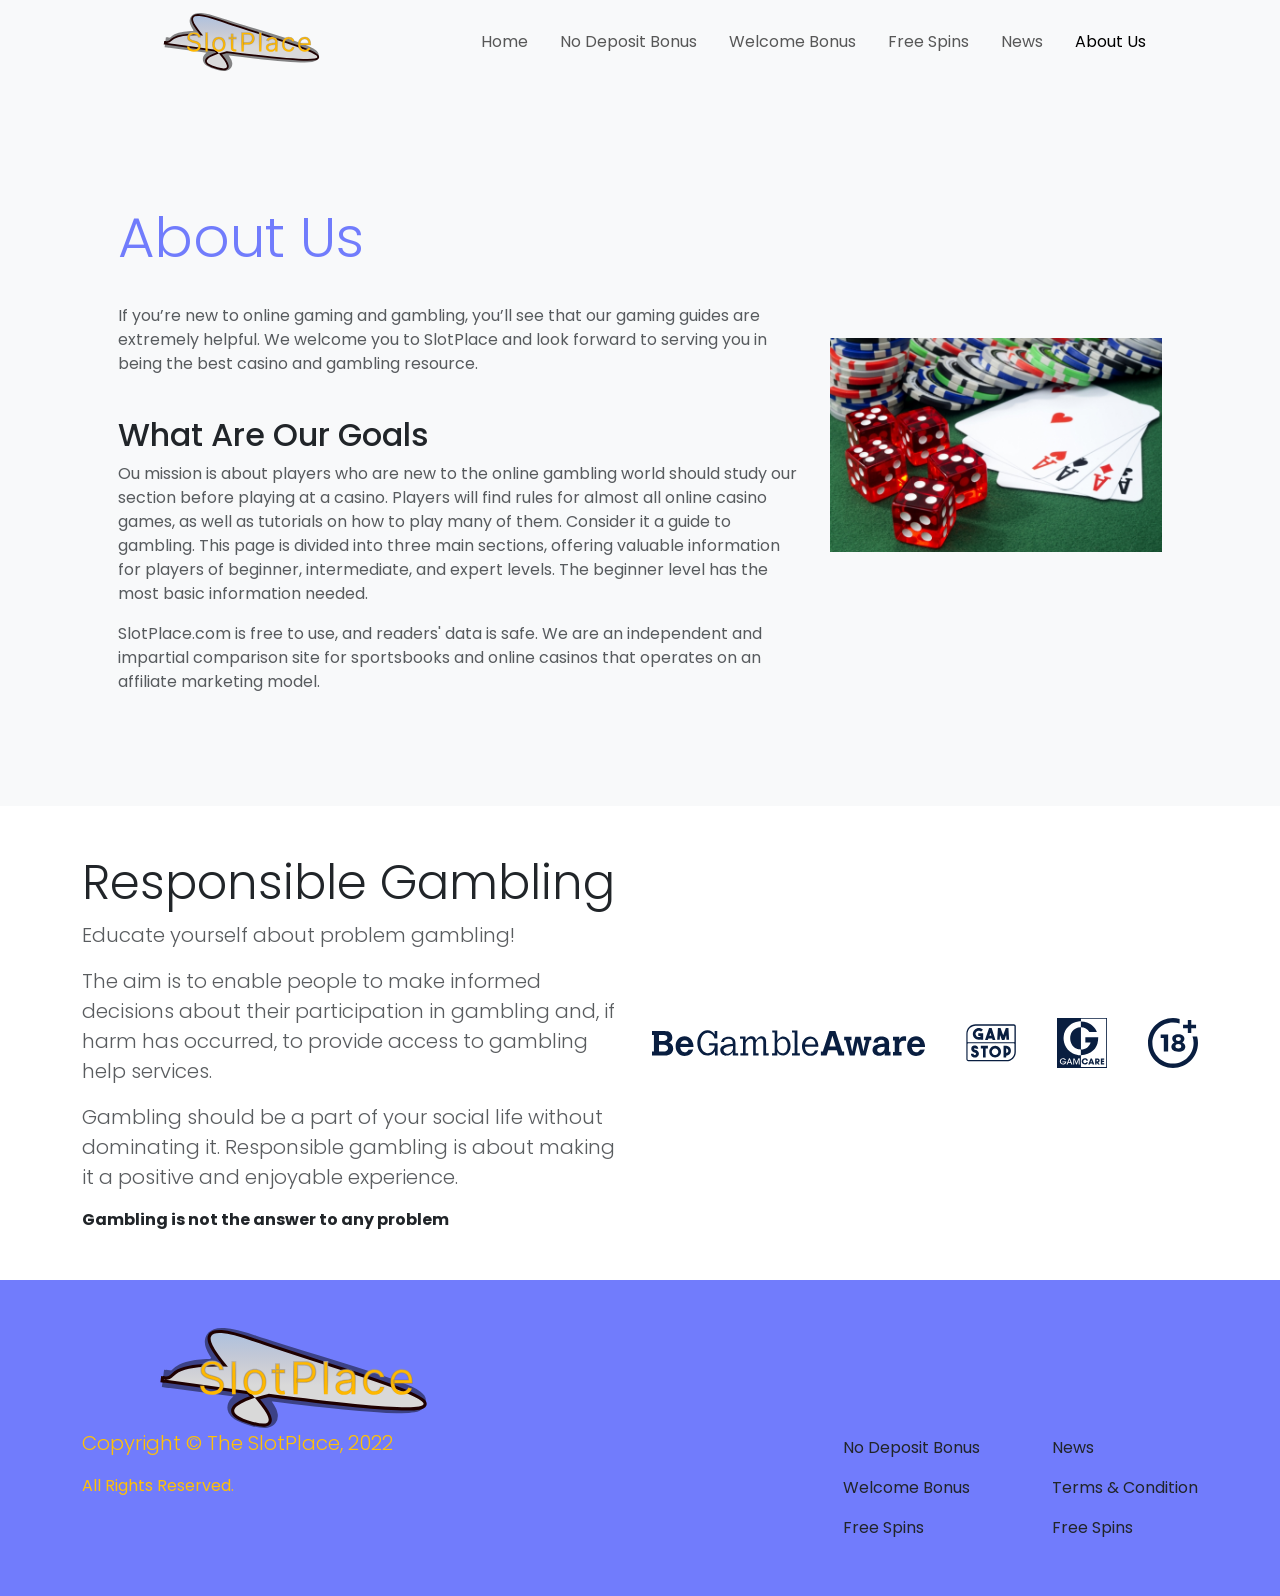
<file: aboutus.html>
<!DOCTYPE html>
<html lang="en">
<head>
   
   <meta charset="UTF-8">
   <meta http-equiv="X-UA-Compatible" content="IE=edge">
   <meta name="viewport" content="width=device-width, initial-scale=1.0">
   <link href="https://cdn.jsdelivr.net/npm/bootstrap@5.2.1/dist/css/bootstrap.min.css" rel="stylesheet" integrity="sha384-iYQeCzEYFbKjA/T2uDLTpkwGzCiq6soy8tYaI1GyVh/UjpbCx/TYkiZhlZB6+fzT" crossorigin="anonymous">
   <link rel="preconnect" href="https://fonts.googleapis.com">
<link rel="preconnect" href="https://fonts.gstatic.com" crossorigin>
<link href="https://fonts.googleapis.com/css2?family=Familjen+Grotesk:wght@400;600;700&family=Poppins:wght@300;400;500&display=swap" rel="stylesheet">
   <link rel="stylesheet" href="./styles.css">
   <link rel="stylesheet" href="https://cdn.jsdelivr.net/npm/bootstrap-icons@1.9.1/font/bootstrap-icons.css">
   <title>Most Popular Casino - The SlotPlace</title>
</head>
<body>
   
   <nav class="navbar navbar-expand-lg bg-light ">
      <div class="container  px-5">
        <a class="navbar-brand" href="index.html">
         <img src="./2222.svg" class="img-fluid w-75"  alt="Logo and Brand">
        </a>
        <button class="navbar-toggler" type="button" data-bs-toggle="collapse" data-bs-target="#navbarNav" aria-controls="navbarNav" aria-expanded="false" aria-label="Toggle navigation">
          <span class="navbar-toggler-icon "></span>
        </button>
        <div class="collapse  navbar-collapse" id="navbarNav">
         <ul class="navbar-nav ms-auto text-nowrap">
            <li class="nav-item px-2">
              <a class="nav-link " aria-current="page" href="index.html">Home</a>
            </li>
            <li class="nav-item px-2">
              <a class="nav-link" href="nodeposit.html">No Deposit Bonus</a>
            </li>
            <li class="nav-item px-2">
              <a class="nav-link" href="welcomebonus.html">Welcome Bonus</a>
            </li>
            <li class="nav-item px-2">
              <a class="nav-link " href="freespins.html">Free Spins</a>
            </li>
            <li class="nav-item px-2">
               <a class="nav-link" href="news.html">News</a>
             </li>
             <li class="nav-item px-2">
               <a class="nav-link active" href="aboutus.html">About Us</a>
             </li>
          </ul>
        </div>
      </div>
    </nav>



    <!-- Hero Section with cards -->

            <!--   Background Image ADD !  -->

    <section class="p-5 bg-light" >
      <div class="container p-5">
         <div class="row text-md-start text-center align-items-center">
            <div class="col-md-8">
               <h2 class="display-4 py-4 custom-text-color">About Us</h2>
               <p class=" text-muted lh-4">If you’re new to online gaming and gambling, you’ll see that our gaming guides are extremely helpful. We welcome you to SlotPlace and look forward to serving you in being the best casino and gambling resource. <br> <br>

                 <h2>What Are Our Goals</h2>
                  
                  <p class="text-muted">Ou mission is about players who are new to the online gambling world should study our section before playing at a casino. Players will find rules for almost all online casino games, as well as tutorials on how to play many of them. Consider it a guide to gambling. This page is divided into three main sections, offering valuable information for players of beginner, intermediate, and expert levels. The beginner level has the most basic information needed. </p>

                  <p class="text-muted">SlotPlace.com is free to use, and readers' data is safe. We are an independent and impartial comparison site for sportsbooks and online casinos that operates on an affiliate marketing model.</p>
            </div>
            <div class="col-md-4 ">
               <img src="./assets/aboutus.jpeg" class="img-fluid" alt="">
            </div>
         </div>
      </section>
   


 
<!-- Responsible Gaming -->

<section class="p-5">
   <div class="container">
      <div class="row align-items-center g-4">
         <div class="col-lg-6">
            <p class="h3 display-5">Responsible Gambling</p>
            <p class="lead text-muted">
               Educate yourself about problem gambling!
            </p>
            <p class="lead text-muted">
               The aim is to enable people to make informed decisions about their participation in gambling and, if harm has occurred, to provide access to gambling help services.
            </p>
            <p class="lead text-muted">
               Gambling should be a part of your social life without dominating it. Responsible gambling is about making it a positive and enjoyable experience.
            </p>
               <span class="fw-bold">Gambling is not the answer to any problem</span>
         </div>

         <div class="col-lg-6 ">
            <div class="d-flex justify-content-between">
               <img class="img-fluid custom-icons w-50" src="./assets/icon-01.svg" alt="">
               <img class="img-fluid custom-icons" src="./assets/gamstop-02.svg" alt="">
               <img class="img-fluid custom-icons" src="./assets/gamcare-03.svg" alt="">
               <img class="img-fluid custom-icons" src="./assets/18-04.svg" alt="">
               
            </div>
         </div>
      </div>
   </div>
</section>


<!-- Footer -->

<footer class="p-5 custom-color">
   <div class="container">
      <div class="row justify-content-between">
         <div class="col-12">
            <a href="#">
               <img src="./2222.svg" alt="">
            </a>
         </div>
         <div class="col">
            <p class="text-warning lead">Copyright © The SlotPlace, 2022 </p>
            <p class="text-warning">All Rights Reserved.</p>
            
         </div>
         
               <div class="col-auto">
                  <ul class="navbar-nav">
                     <li>
                        <a class="nav-link" href="nodeposit.html">No Deposit Bonus</a>
                     </li>
                     <li>
                        <a class="nav-link" href="welcomebonus.html">Welcome Bonus</a>
                     </li>
                     <li>
                        <a class="nav-link" href="freespins.html">Free Spins</a>
                     </li>
                  </ul>
               </div>
               <div class="col-auto ms-5">
                  <ul class="navbar-nav">
                     <li>
                        <a class="nav-link" href="news.html">News</a>
                     </li>
                     <li>
                        <a class="nav-link" href="welcomebonus.html">Terms & Condition</a>
                     </li>
                     <li class="nav-item">
                        <a class="nav-link" href="freespins.html">Free Spins</a>
                     </li>
                  </ul>
               </div>
            
               <div>
                  <button onclick="topFunction()" id="myBtn" title="Go to top">
                  <i class="bi bi-arrow-up "></i>
                  </button>
               </div>
      
      </div>
   </div>
</footer>


   
   
   <script src="https://cdn.jsdelivr.net/npm/bootstrap@5.2.1/dist/js/bootstrap.bundle.min.js" integrity="sha384-u1OknCvxWvY5kfmNBILK2hRnQC3Pr17a+RTT6rIHI7NnikvbZlHgTPOOmMi466C8" crossorigin="anonymous"></script>
   <script src="./main.js"></script>
</body>
</html>
</file>
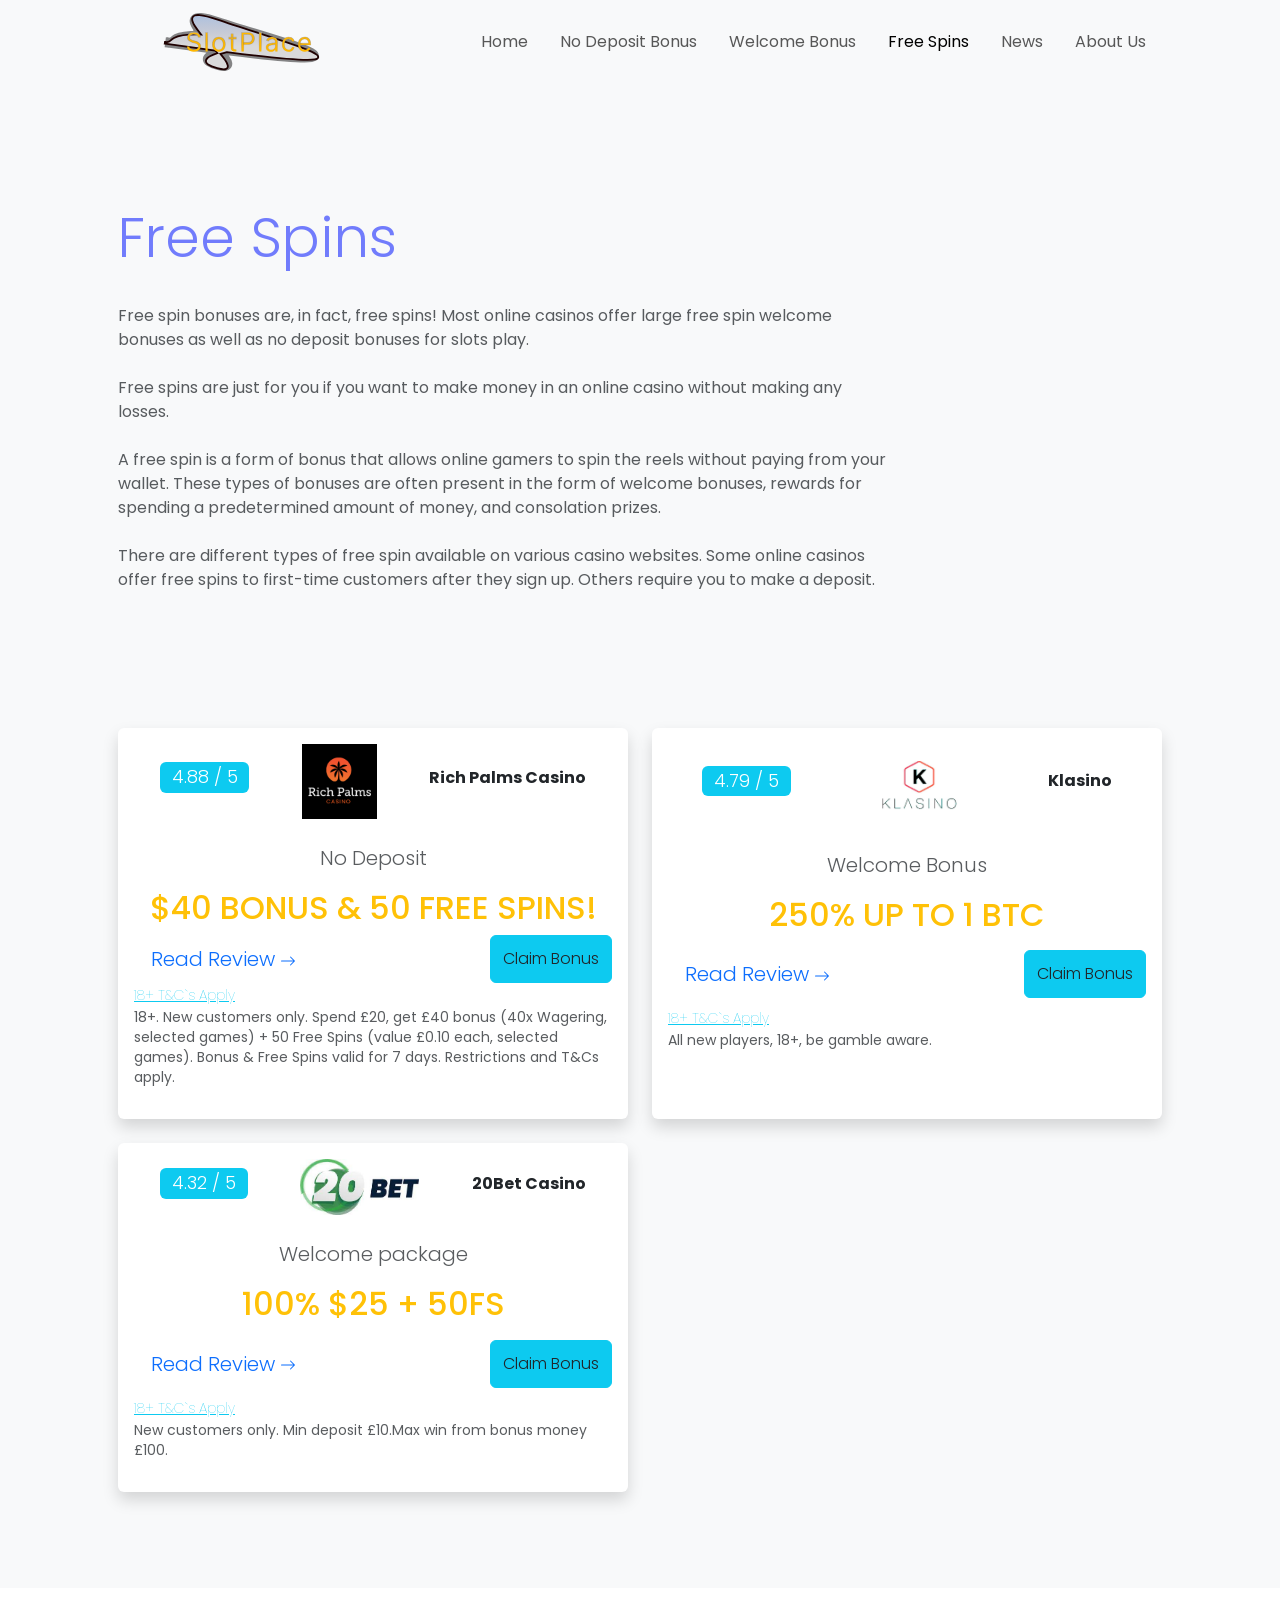
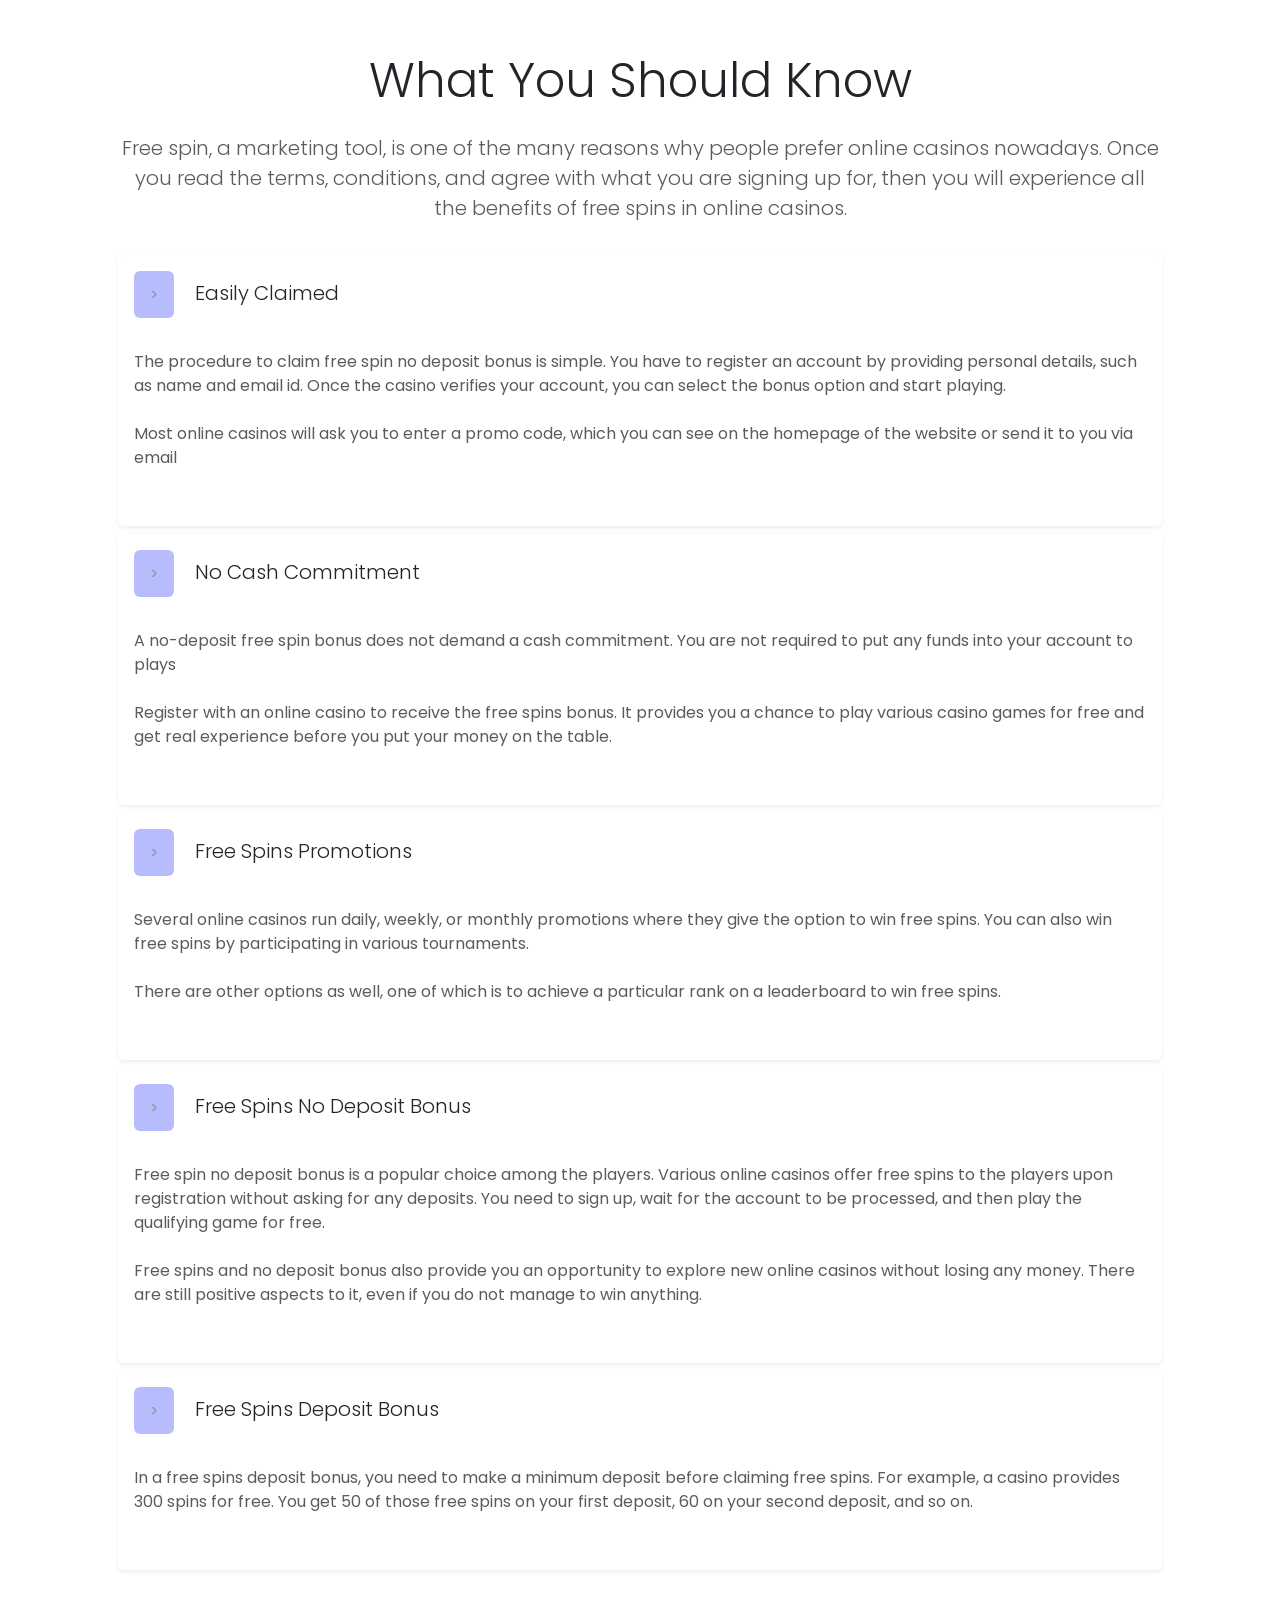
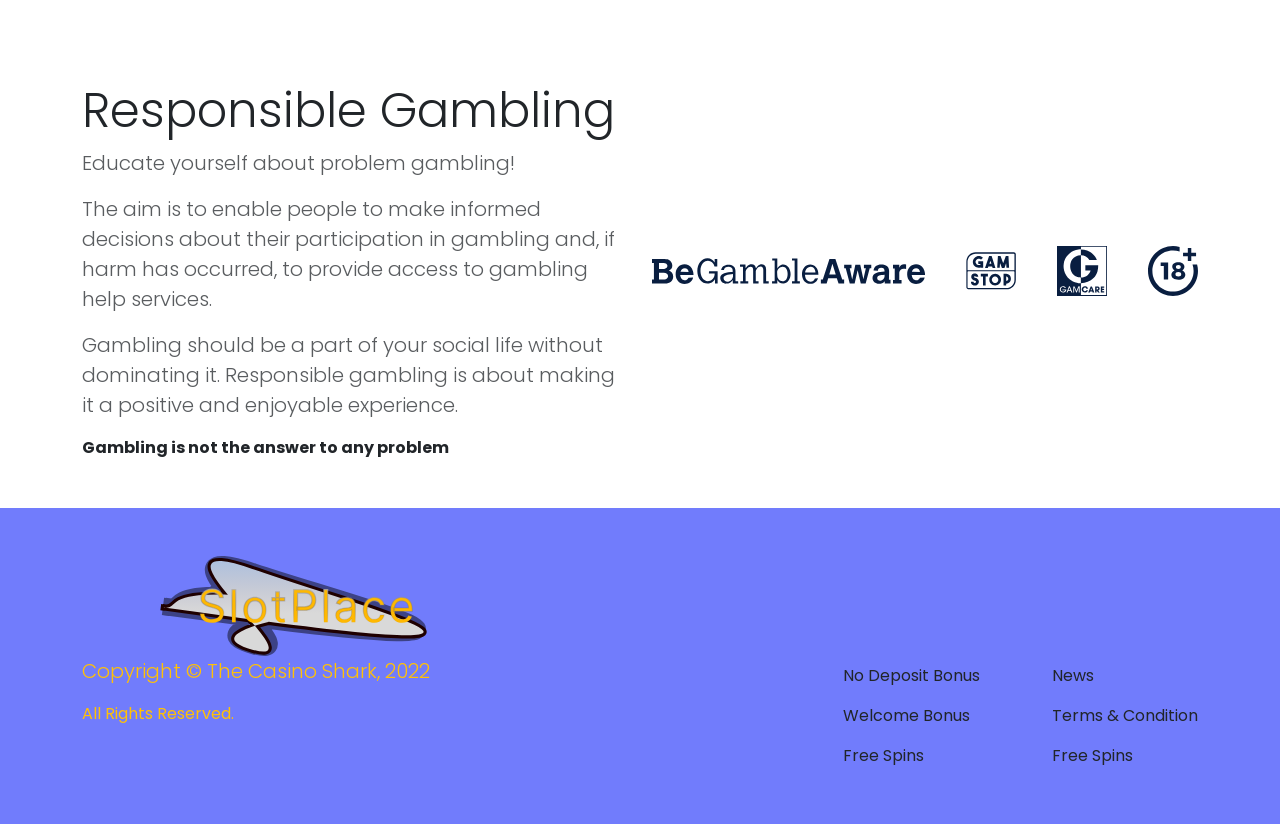
<file: freespins.html>
<!DOCTYPE html>
<html lang="en">
<head>
   
   <meta charset="UTF-8">
   <meta http-equiv="X-UA-Compatible" content="IE=edge">
   <meta name="viewport" content="width=device-width, initial-scale=1.0">
   <link href="https://cdn.jsdelivr.net/npm/bootstrap@5.2.1/dist/css/bootstrap.min.css" rel="stylesheet" integrity="sha384-iYQeCzEYFbKjA/T2uDLTpkwGzCiq6soy8tYaI1GyVh/UjpbCx/TYkiZhlZB6+fzT" crossorigin="anonymous">
   <link rel="preconnect" href="https://fonts.googleapis.com">
<link rel="preconnect" href="https://fonts.gstatic.com" crossorigin>
<link href="https://fonts.googleapis.com/css2?family=Familjen+Grotesk:wght@400;600;700&family=Poppins:wght@300;400;500&display=swap" rel="stylesheet">
   <link rel="stylesheet" href="./styles.css">
   <link rel="stylesheet" href="https://cdn.jsdelivr.net/npm/bootstrap-icons@1.9.1/font/bootstrap-icons.css">
   
   <title>Most Popular Casino - The SlotPlace</title>
</head>
<body>
   
   <nav class="navbar navbar-expand-lg  bg-light ">
      <div class="container  px-5">
        <a class="navbar-brand" href="index.html">
         <img src="./2222.svg" class="img-fluid w-75"  alt="Logo and Brand">
        </a>
        <button class="navbar-toggler" type="button" data-bs-toggle="collapse" data-bs-target="#navbarNav" aria-controls="navbarNav" aria-expanded="false" aria-label="Toggle navigation">
          <span class="navbar-toggler-icon "></span>
        </button>
        <div class="collapse  navbar-collapse" id="navbarNav">
         <ul class="navbar-nav ms-auto text-nowrap">
            <li class="nav-item px-2">
              <a class="nav-link " aria-current="page" href="index.html">Home</a>
            </li>
            <li class="nav-item px-2">
              <a class="nav-link" href="nodeposit.html">No Deposit Bonus</a>
            </li>
            <li class="nav-item px-2">
              <a class="nav-link" href="welcomebonus.html">Welcome Bonus</a>
            </li>
            <li class="nav-item px-2">
              <a class="nav-link active" href="freespins.html">Free Spins</a>
            </li>
            <li class="nav-item px-2">
               <a class="nav-link" href="news.html">News</a>
             </li>
             <li class="nav-item px-2">
               <a class="nav-link " href="aboutus.html" >About Us</a>
             </li>
          </ul>
        </div>
      </div>
    </nav>



    <!-- Hero Section with cards -->

            <!--   Background Image ADD !  -->

    <section class="p-5 bg-light" >
      <div class="container p-5">
         <div class="row text-md-start text-center align-items-center">
            <div class="col-md-10 col-lg-9 ">
               <h2 class="display-4 py-4 custom-text-color">Free Spins</h2>
               <p class=" text-muted lh-4">Free spin bonuses are, in fact, free spins! Most online casinos offer large free spin welcome bonuses as well as no deposit bonuses for slots play. <br> <br>

                  Free spins are just for you if you want to make money in an online casino without making any losses. <br><br>
                  
                  A free spin is a form of bonus that allows online gamers to spin the reels without paying from your wallet. These types of bonuses are often present in the form of welcome bonuses, rewards for spending a predetermined amount of money, and consolation prizes.
               <br>
            <br>There are different types of free spin available on various casino websites. Some online casinos offer free spins to first-time customers after they sign up. Others require you to make a deposit.
            <p></p>
         </p>
            </div>
         </div>
<!-- card -->
         <div class="row g-4 mt-5 pt-5">
            <div class="col-md-6 ">
               <div class="card h-100 border-0 shadow">
                  <div class="card-body text-center ">
                     <div class="d-flex align-items-center justify-content-around">
                        <h4><span class="badge bg-info fw-light">4.88 / 5 </span></h4>

                        <img src="./assets/casino-05.png" class="custom-casino-square" alt="Gala casino">

                        <h6 class="fw-bold">Rich Palms Casino</h6>

                     </div>

                     <p class="lead text-muted mt-4">No Deposit</p>
                     <h2 class="text-warning ">$40 BONUS & 50 FREE SPINS!</h2>

                    <div class="d-flex justify-content-between">
                     <a class="btn btn-lg text-primary fw-light">Read Review <svg xmlns="http://www.w3.org/2000/svg" width="16" height="16" fill="currentColor" class="bi bi-arrow-right" viewBox="0 0 16 16">
                        <path fill-rule="evenodd" d="M1 8a.5.5 0 0 1 .5-.5h11.793l-3.147-3.146a.5.5 0 0 1 .708-.708l4 4a.5.5 0 0 1 0 .708l-4 4a.5.5 0 0 1-.708-.708L13.293 8.5H1.5A.5.5 0 0 1 1 8z"/>
                      </svg>
                        </a
                        >

                        <button type="button" class="btn btn-info order-0  fw-light"> <a class="text-decoration-none text-dark" href="https://www.draugiem.lv/" target="_blank">Claim Bonus</a>  </button>
                    </div>

                    <div class="text-start">
                        <a class="text-info fw-lighter " href="#"> <small>18+ T&C`s Apply</small> </a>
                        <p class="lh-sm"><small class="  text-muted">18+. New customers only. Spend £20, get £40 bonus (40x Wagering, selected games) + 50 Free Spins (value £0.10 each, selected games). Bonus & Free Spins valid for 7 days. Restrictions and T&Cs apply.  </small></p>
                    </div>
                  </div>
               </div>
            </div>

            
            <div class="col-md-6">
               <div class="card h-100 border-0 shadow">
                  <div class="card-body text-center">
                     <div class="d-flex align-items-center justify-content-around py-2">
                        <h4><span class="badge bg-info fw-light">4.79 / 5 </span></h4>

                        <img src="./assets/klasino_png.png" class="custom-casino-square w-25" alt="Klasino">

                        <h6 class="fw-bold text-dark">Klasino</h6>

                     </div>

                     <p class="lead text-muted mt-4">Welcome Bonus</p>
                     <h2 class="text-warning">250% UP TO 1 BTC</h2>

                    <div class="d-flex justify-content-between py-2">
                     <a class="btn btn-lg text-primary fw-light">Read Review <svg xmlns="http://www.w3.org/2000/svg" width="16" height="16" fill="currentColor" class="bi bi-arrow-right" viewBox="0 0 16 16">
                        <path fill-rule="evenodd" d="M1 8a.5.5 0 0 1 .5-.5h11.793l-3.147-3.146a.5.5 0 0 1 .708-.708l4 4a.5.5 0 0 1 0 .708l-4 4a.5.5 0 0 1-.708-.708L13.293 8.5H1.5A.5.5 0 0 1 1 8z"/>
                      </svg>
                        </a
                        >

                        <button type="button" class="btn btn-info order-0  fw-light"> <a class="text-decoration-none text-dark" href="https://www.klasino.com/index.php?page=promotions&promo=midweek-bonus" target="_blank">Claim Bonus</a>  </button>
                    </div>

                    <div class="text-start">
                        <a class="text-info fw-lighter" href="#"> <small>18+ T&C`s Apply</small> </a>
                        <p class="lh-sm"><small class="  text-muted">All new players, 18+, be gamble aware.  </small></p>
                    </div>
                  </div>
               </div>
            </div>
            <div class="col-md-6">
               <div class="card h-100 border-0 shadow">
                  <div class="card-body text-center">
                     <div class="d-flex align-items-center justify-content-around">
                        <h4><span class="badge bg-info fw-light">4.32 / 5 </span></h4>

                        <img src="./assets/20bet_png.jpeg" class="custom-casino-square w-25" alt="20 Bet Casino">

                        <h6 class="fw-bold text-dark">20Bet Casino</h6>

                     </div>

                     <p class="lead text-muted mt-4">Welcome package</p>
                     <h2 class="text-warning ">100% $25 + 50FS</h2>

                    <div class="d-flex justify-content-between py-2">
                     <a class="btn btn-lg text-primary fw-light">Read Review <svg xmlns="http://www.w3.org/2000/svg" width="16" height="16" fill="currentColor" class="bi bi-arrow-right" viewBox="0 0 16 16">
                        <path fill-rule="evenodd" d="M1 8a.5.5 0 0 1 .5-.5h11.793l-3.147-3.146a.5.5 0 0 1 .708-.708l4 4a.5.5 0 0 1 0 .708l-4 4a.5.5 0 0 1-.708-.708L13.293 8.5H1.5A.5.5 0 0 1 1 8z"/>
                      </svg>
                        </a
                        >

                        <button type="button" class="btn btn-info order-0  fw-light"> <a class="text-decoration-none text-dark" href="https://promo.20bet.partners/redirect.aspx?pid=80733&bid=1971&lpid=281" target="_blank">Claim Bonus</a>  </button>

                    </div>

                    <div class="text-start">
                        <a class="text-info fw-lighter" href="#"> <small>18+ T&C`s Apply</small> </a>
                        <p class="lh-sm"><small class="  text-muted">New customers only. Min deposit £10.Max win from bonus money £100.</small></p>
                    </div>
                  </div>
               </div>
            </div>
            
         </div>
      </div>
    </section>


    <!-- What You Should know -->

    <section class="p-5 ">
      <div class="container px-5">
         <div class="row text-center ">
            <div class="col-12 ">
               <p class="h3 display-5 py-3 ">What You Should Know</p>
               <p class="lead text-muted">Free spin, a marketing tool, is one of the many reasons why people prefer online casinos nowadays. Once you read the terms, conditions, and agree with what you are signing up for, then you will experience all the benefits of free spins in online casinos.</p>
            </div>
         </div>
   
         <div class="row py-3 justify-content-center g-2">
            <div class="col-12">
               <div class="card border-0 shadow-sm">
               
                  <div class="card-body">
                    <h5 class="card-title fw-light"><span class="fw-bolder text-dark badge custom-color p-3 me-3 opacity-50 "> ></span> Easily Claimed</h5>
                    <p class="text-muted py-4">The procedure to claim free spin no deposit bonus is simple. You have to register an account by providing personal details, such as name and email id. Once the casino verifies your account, you can select the bonus option and start playing.
                     <br> <br>
                     Most online casinos will ask you to enter a promo code, which you can see on the homepage of the website or send it to you via email
                    </p>
                   
                  </div>
                </div>
            </div>

            <div class="col-12">
               <div class="card border-0 shadow-sm">
               
                  <div class="card-body">
                    <h5 class="card-title fw-light"><span class="fw-bolder text-dark badge custom-color p-3 me-3 opacity-50 "> ></span> No Cash Commitment</h5>
                    <p class="text-muted py-4">A no-deposit free spin bonus does not demand a cash commitment.  You are not required to put any funds into your account to plays
                     <br> <br>
                     Register with an online casino to receive the free spins bonus. It provides you a chance to play various casino games for free and get real experience before you put your money on the table.
                    </p>
                   
                  </div>
                </div>
            </div>

            <div class="col-12">
               <div class="card border-0 shadow-sm">
               
                  <div class="card-body">
                    <h5 class="card-title fw-light"><span class="fw-bolder text-dark badge custom-color p-3 me-3 opacity-50 "> ></span> 
                     Free Spins Promotions</h5>
                    <p class="text-muted py-4">Several online casinos run daily, weekly, or monthly promotions where they give the option to win free spins. You can also win free spins by participating in various tournaments. <br> <br> There are other options as well, one of which is to achieve a particular rank on a leaderboard to win free spins.
                   </p>
                   
                  </div>
                </div>
            </div>

            <div class="col-12">
               <div class="card border-0 shadow-sm">
               
                  <div class="card-body">
                    <h5 class="card-title fw-light"><span class="fw-bolder text-dark badge custom-color p-3 me-3 opacity-50 "> ></span> Free Spins No Deposit Bonus</h5>
                    <p class="text-muted py-4">Free spin no deposit bonus is a popular choice among the players. Various online casinos offer free spins to the players upon registration without asking for any deposits. You need to sign up, wait for the account to be processed, and then play the qualifying game for free. <br> <br>

                     Free spins and no deposit bonus also provide you an opportunity to explore new online casinos without losing any money. There are still positive aspects to it, even if you do not manage to win anything.</p>
                   
                  </div>
                </div>
            </div>

            <div class="col-12">
               <div class="card border-0 shadow-sm">
               
                  <div class="card-body">
                    <h5 class="card-title fw-light"><span class="fw-bolder text-dark badge custom-color p-3 me-3 opacity-50 "> ></span> Free Spins Deposit Bonus</h5>
                    <p class="text-muted py-4">In a free spins deposit bonus, you need to make a minimum deposit before claiming free spins. For example, a casino provides 300 spins for free. You get 50 of those free spins on your first deposit, 60 on your second deposit, and so on.

                  </p>
                   
                  </div>
                </div>
            </div>
   
            
            
         </div>
      </div>
   </section>

<!-- Responsible Gaming -->
   <section class="p-5">
      <div class="container">
         <div class="row align-items-center g-4">
            <div class="col-lg-6">
               <p class="h3 display-5">Responsible Gambling</p>
               <p class="lead text-muted">
                  Educate yourself about problem gambling!
               </p>
               <p class="lead text-muted">
                  The aim is to enable people to make informed decisions about their participation in gambling and, if harm has occurred, to provide access to gambling help services.
               </p>
               <p class="lead text-muted">
                  Gambling should be a part of your social life without dominating it. Responsible gambling is about making it a positive and enjoyable experience.
               </p>
                  <span class="fw-bold">Gambling is not the answer to any problem</span>
            </div>
   
            <div class="col-lg-6 ">
               <div class="d-flex justify-content-between">
                  <img class="img-fluid custom-icons w-50" src="./assets/icon-01.svg" alt="">
                  <img class="img-fluid custom-icons" src="./assets/gamstop-02.svg" alt="">
                  <img class="img-fluid custom-icons" src="./assets/gamcare-03.svg" alt="">
                  <img class="img-fluid custom-icons" src="./assets/18-04.svg" alt="">
                  
               </div>
            </div>
         </div>
      </div>
   </section>
 



<!-- Footer -->

<footer class="p-5 custom-color">
   <div class="container">
      <div class="row justify-content-between">
         <div class="col-12">
            <a href="#">
               <img src="./2222.svg" alt="">
            </a>
         </div>
         <div class="col">
            <p class="text-warning lead">Copyright © The Casino Shark, 2022 </p>
            <p class="text-warning">All Rights Reserved.</p>
            
         </div>
         
               <div class="col-auto">
                  <ul class="navbar-nav">
                     <li>
                        <a class="nav-link" href="nodeposit.html">No Deposit Bonus</a>
                     </li>
                     <li>
                        <a class="nav-link" href="welcomebonus.html">Welcome Bonus</a>
                     </li>
                     <li>
                        <a class="nav-link" href="freespins.html">Free Spins</a>
                     </li>
                  </ul>
               </div>
               <div class="col-auto ms-5">
                  <ul class="navbar-nav">
                     <li>
                        <a class="nav-link" href="news.html">News</a>
                     </li>
                     <li>
                        <a class="nav-link" href="welcomebonus.html">Terms & Condition</a>
                     </li>
                     <li class="nav-item">
                        <a class="nav-link" href="freespins.html">Free Spins</a>
                     </li>
                  </ul>
               </div>
            
               <div>
                  <button onclick="topFunction()" id="myBtn" title="Go to top">
                  <i class="bi bi-arrow-up "></i>
                  </button>
               </div>
      
      
   </div>
</footer>

   
   
   <script src="https://cdn.jsdelivr.net/npm/bootstrap@5.2.1/dist/js/bootstrap.bundle.min.js" integrity="sha384-u1OknCvxWvY5kfmNBILK2hRnQC3Pr17a+RTT6rIHI7NnikvbZlHgTPOOmMi466C8" crossorigin="anonymous"></script>
   <script src="./main.js"></script>
</body>
</html>
</file>
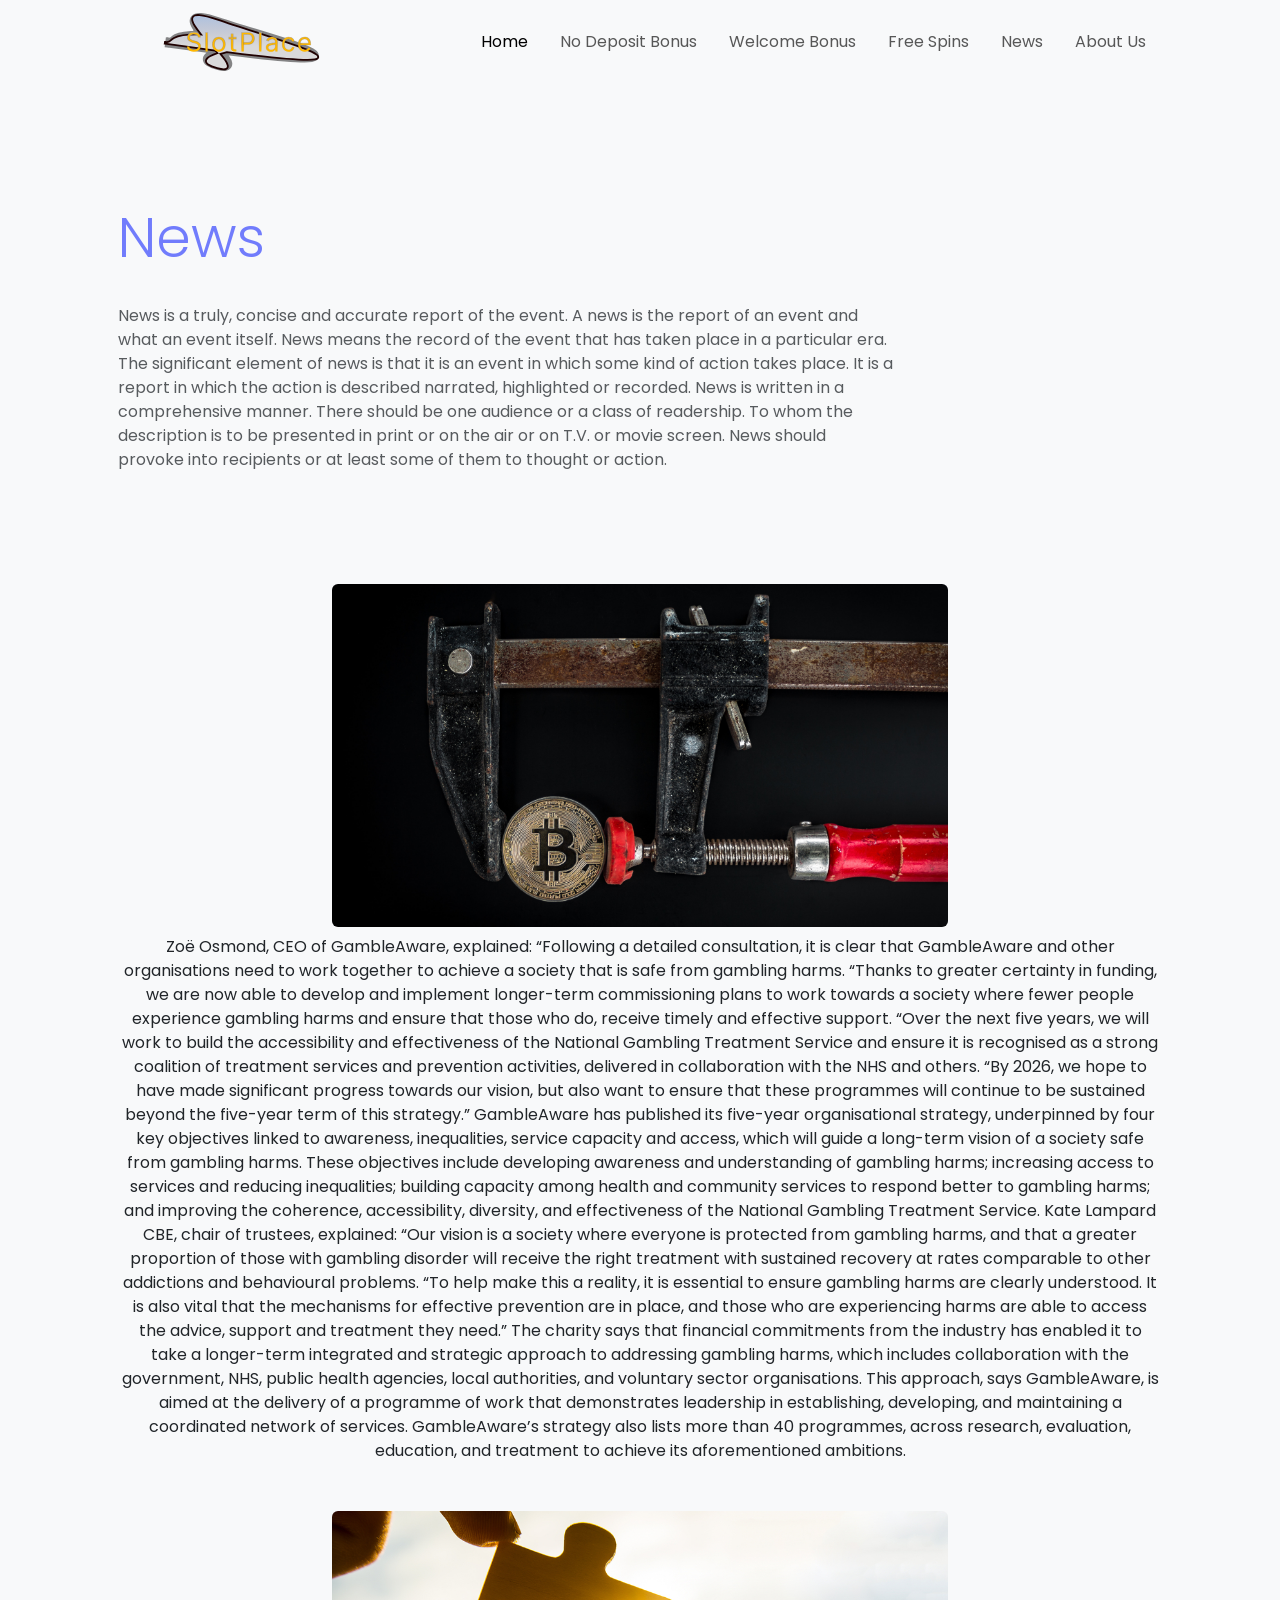
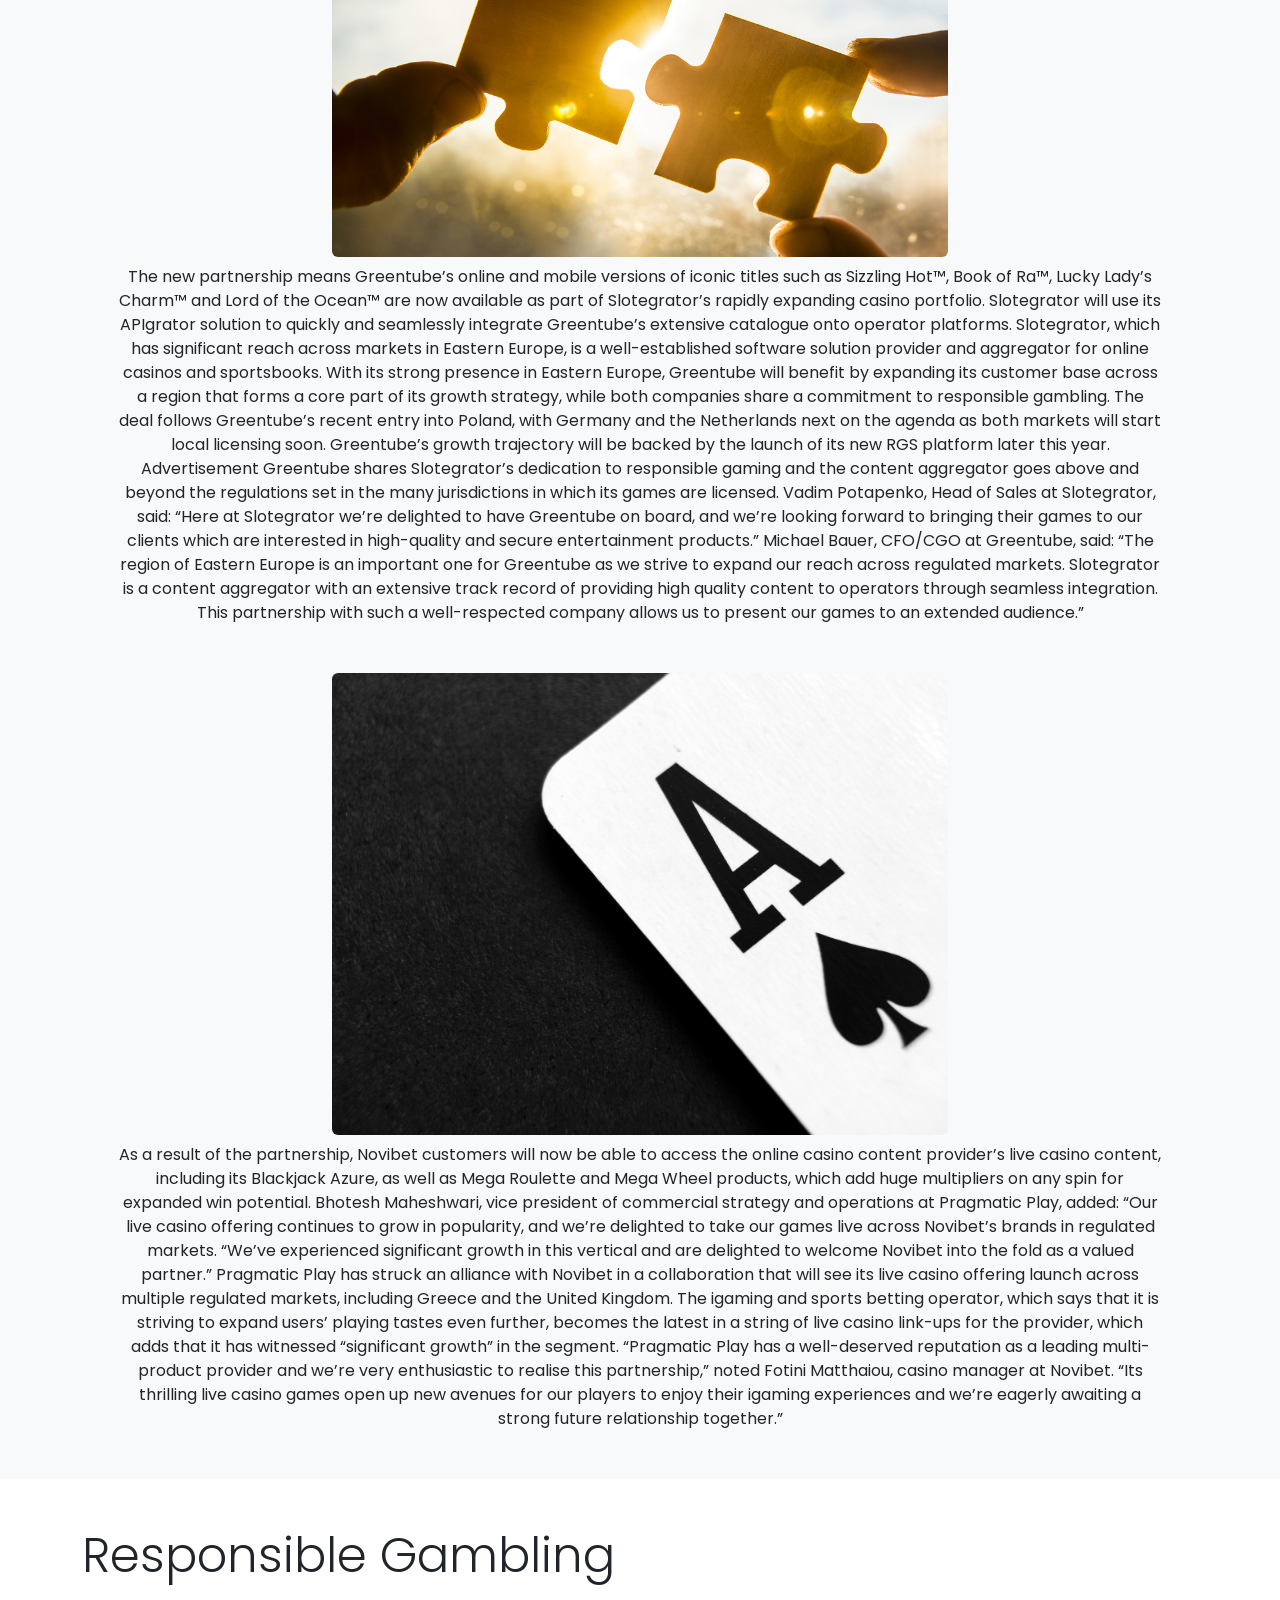
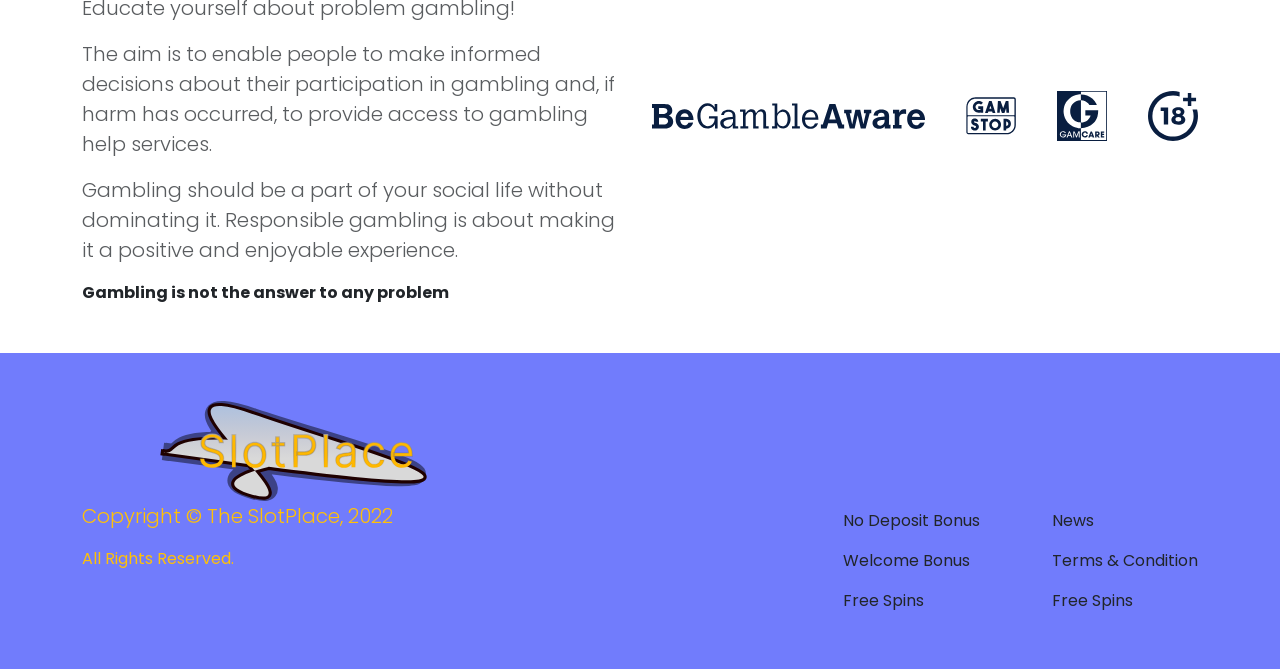
<file: news.html>
<!DOCTYPE html>
<html lang="en">
<head>
   
   <meta charset="UTF-8">
   <meta http-equiv="X-UA-Compatible" content="IE=edge">
   <meta name="viewport" content="width=device-width, initial-scale=1.0">
   <link href="https://cdn.jsdelivr.net/npm/bootstrap@5.2.1/dist/css/bootstrap.min.css" rel="stylesheet" integrity="sha384-iYQeCzEYFbKjA/T2uDLTpkwGzCiq6soy8tYaI1GyVh/UjpbCx/TYkiZhlZB6+fzT" crossorigin="anonymous">
   <link rel="preconnect" href="https://fonts.googleapis.com">
<link rel="preconnect" href="https://fonts.gstatic.com" crossorigin>
<link href="https://fonts.googleapis.com/css2?family=Familjen+Grotesk:wght@400;600;700&family=Poppins:wght@300;400;500&display=swap" rel="stylesheet">
   <link rel="stylesheet" href="./styles.css">
   <link rel="stylesheet" href="https://cdn.jsdelivr.net/npm/bootstrap-icons@1.9.1/font/bootstrap-icons.css">
   
   <title>Most Popular Casino - The SlotPlace</title>
</head>
<body>
   
   <nav class="navbar navbar-expand-lg bg-light ">
      <div class="container  px-5">
        <a class="navbar-brand" href="index.html">
         <img src="./2222.svg" class="img-fluid w-75"  alt="Logo and Brand">
        </a>
        <button class="navbar-toggler" type="button" data-bs-toggle="collapse" data-bs-target="#navbarNav" aria-controls="navbarNav" aria-expanded="false" aria-label="Toggle navigation">
          <span class="navbar-toggler-icon "></span>
        </button>
        <div class="collapse  navbar-collapse" id="navbarNav">
         <ul class="navbar-nav ms-auto text-nowrap">
            <li class="nav-item px-2">
              <a class="nav-link active" aria-current="page" href="index.html">Home</a>
            </li>
            <li class="nav-item px-2">
              <a class="nav-link" href="nodeposit.html">No Deposit Bonus</a>
            </li>
            <li class="nav-item px-2">
              <a class="nav-link" href="welcomebonus.html">Welcome Bonus</a>
            </li>
            <li class="nav-item px-2">
              <a class="nav-link " href="freespins.html">Free Spins</a>
            </li>
            <li class="nav-item px-2">
               <a class="nav-link" href="news.html">News</a>
             </li>
             <li class="nav-item px-2">
               <a class="nav-link " href="aboutus.html">About Us</a>
             </li>
          </ul>
        </div>
      </div>
    </nav>



    <!-- Hero Section with cards -->

            <!--   Background Image ADD !  -->

    <section class="p-5 bg-light" >
      <div class="container p-5">
         <div class="row text-md-start text-center align-items-center">
            <div class="col-md-10 col-lg-9 ">
               <h2 class="display-4 py-4 custom-text-color">News</h2>
               <p class=" text-muted lh-4">News is a truly, concise and accurate report of the event. A news is the report of an event and what an event itself. News means the record of the event that has taken place in a particular era. The significant element of news is that it is an event in which some kind of action takes place. It is a report in which the action is described narrated, highlighted or recorded. News is written in a comprehensive manner. There should be one audience or a class of readership. To whom the description is to be presented in print or on the air or on T.V. or movie screen. News should provoke into recipients or at least some of them to thought or action.
         </p>
            </div>
         </div>
         </section>


         <!-- gallery -->


         <div class=" bg-light text-center pb-5">
            <div class="container-fluid ">
               <div class="row justify-content-center">
                  <div class="col-6">
                     <img src="./assets/pexels-worldspectrum-1099339.jpg" class="img-fluid rounded mb-2" alt="bitcoin Image">
                  </div>
               </div>
               <div class="row justify-content-center">
                  <div class="col-lg-10 ">Zoë Osmond, CEO of GambleAware, explained: “Following a detailed consultation, it is clear that GambleAware and other organisations need to work together to achieve a society that is safe from gambling harms. 

                     “Thanks to greater certainty in funding, we are now able to develop and implement longer-term commissioning plans to work towards a society where fewer people experience gambling harms and ensure that those who do, receive timely and effective support.  
                     
                     “Over the next five years, we will work to build the accessibility and effectiveness of the National Gambling Treatment Service and ensure it is recognised as a strong coalition of treatment services and prevention activities, delivered in collaboration with the NHS and others. 
                     
                     “By 2026, we hope to have made significant progress towards our vision, but also want to ensure that these programmes will continue to be sustained beyond the five-year term of this strategy.”
                     
                     GambleAware has published its five-year organisational strategy, underpinned by four key objectives linked to awareness, inequalities, service capacity and access, which will guide a long-term vision of a society safe from gambling harms.
                     
                     These objectives include developing awareness and understanding of gambling harms; increasing access to services and reducing inequalities; building capacity among health and community services to respond better to gambling harms; and improving the coherence, accessibility, diversity, and effectiveness of the National Gambling Treatment Service.  
                     
                     Kate Lampard CBE, chair of trustees, explained: “Our vision is a society where everyone is protected from gambling harms, and that a greater proportion of those with gambling disorder will receive the right treatment with sustained recovery at rates comparable to other addictions and behavioural problems. 
                     
                     “To help make this a reality, it is essential to ensure gambling harms are clearly understood. It is also vital that the mechanisms for effective prevention are in place, and those who are experiencing harms are able to access the advice, support and treatment they need.”
                     
                     The charity says that financial commitments from the industry has enabled it to take a longer-term integrated and strategic approach to addressing gambling harms, which includes collaboration with the government, NHS, public health agencies, local authorities, and voluntary sector organisations.
                     
                     This approach, says GambleAware, is aimed at the delivery of a programme of work that demonstrates leadership in establishing, developing, and maintaining a coordinated network of services.
                     
                     GambleAware’s strategy also lists more than 40 programmes, across research, evaluation, education, and treatment to achieve its aforementioned ambitions.</div>
                  
                </div>   
            </div>
         </div>

         <!-- News second te -->

         <div class=" bg-light text-center pb-5">
            <div class="container-fluid ">
               <div class="row justify-content-center">
                  <div class="col-6">
                     <img src="/assets/news-gallery-02.jpeg" class="img-fluid rounded mb-2" alt="bitcoin Image">
                  </div>
               </div>
               <div class="row justify-content-center">
                  <div class="col-lg-10 ">The new partnership means Greentube’s online and mobile versions of iconic titles such as Sizzling Hot™, Book of Ra™, Lucky Lady’s Charm™ and Lord of the Ocean™ are now available as part of Slotegrator’s rapidly expanding casino portfolio. Slotegrator will use its APIgrator solution to quickly and seamlessly integrate Greentube’s extensive catalogue onto operator platforms.

                     Slotegrator, which has significant reach across markets in Eastern Europe, is a well-established software solution provider and aggregator for online casinos and sportsbooks. With its strong presence in Eastern Europe, Greentube will benefit by expanding its customer base across a region that forms a core part of its growth strategy, while both companies share a commitment to responsible gambling.
                     
                     The deal follows Greentube’s recent entry into Poland, with Germany and the Netherlands next on the agenda as both markets will start local licensing soon. Greentube’s growth trajectory will be backed by the launch of its new RGS platform later this year.
                     
                     Advertisement 
                     
                     Greentube shares Slotegrator’s dedication to responsible gaming and the content aggregator goes above and beyond the regulations set in the many jurisdictions in which its games are licensed.
                     
                     Vadim Potapenko, Head of Sales at Slotegrator, said: “Here at Slotegrator we’re delighted to have Greentube on board, and we’re looking forward to bringing their games to our clients which are interested in high-quality and secure entertainment products.”
                     
                     Michael Bauer, CFO/CGO at Greentube, said: “The region of Eastern Europe is an important one for Greentube as we strive to expand our reach across regulated markets. Slotegrator is a content aggregator with an extensive track record of providing high quality content to operators through seamless integration. This partnership with such a well-respected company allows us to present our games to an extended audience.”</div>
                  
                </div>   
            </div>
         </div>

         <!-- News second te -->

         <div class=" bg-light text-center pb-5">
            <div class="container-fluid ">
               <div class="row justify-content-center">
                  <div class="col-6">
                     <img src="/assets/pexels-pixabay-262333.jpg" class="img-fluid rounded mb-2" alt="bitcoin Image">
                  </div>
               </div>
               <div class="row justify-content-center">
                  <div class="col-lg-10 ">As a result of the partnership, Novibet customers will now be able to access the online casino content provider’s live casino content, including its Blackjack Azure, as well as Mega Roulette and Mega Wheel products, which add huge multipliers on any spin for expanded win potential. 

                     Bhotesh Maheshwari, vice president of commercial strategy and operations at Pragmatic Play, added: “Our live casino offering continues to grow in popularity, and we’re delighted to take our games live across Novibet’s brands in regulated markets. 
                     
                     “We’ve experienced significant growth in this vertical and are delighted to welcome Novibet into the fold as a valued partner.”
                     
                     Pragmatic Play has struck an alliance with Novibet in a collaboration that will see its live casino offering launch across multiple regulated markets, including Greece and the United Kingdom.
                     
                     The igaming and sports betting operator, which says that it is striving to expand users’ playing tastes even further, becomes the latest in a string of live casino link-ups for the provider, which adds that it has witnessed “significant growth” in the segment.
                     
                     “Pragmatic Play has a well-deserved reputation as a leading multi-product provider and we’re very enthusiastic to realise this partnership,” noted Fotini Matthaiou, casino manager at Novibet.
                     
                     “Its thrilling live casino games open up new avenues for our players to enjoy their igaming experiences and we’re eagerly awaiting a strong future relationship together.”</div>
                  
                </div>   
            </div>
         </div>

    

<!-- Responsible Gaming -->
   <section class="p-5">
      <div class="container">
         <div class="row align-items-center g-4">
            <div class="col-lg-6">
               <p class="h3 display-5">Responsible Gambling</p>
               <p class="lead text-muted">
                  Educate yourself about problem gambling!
               </p>
               <p class="lead text-muted">
                  The aim is to enable people to make informed decisions about their participation in gambling and, if harm has occurred, to provide access to gambling help services.
               </p>
               <p class="lead text-muted">
                  Gambling should be a part of your social life without dominating it. Responsible gambling is about making it a positive and enjoyable experience.
               </p>
                  <span class="fw-bold">Gambling is not the answer to any problem</span>
            </div>
   
            <div class="col-lg-6 ">
               <div class="d-flex justify-content-between">
                  <img class="img-fluid custom-icons w-50" src="./assets/icon-01.svg" alt="">
                  <img class="img-fluid custom-icons" src="./assets/gamstop-02.svg" alt="">
                  <img class="img-fluid custom-icons" src="./assets/gamcare-03.svg" alt="">
                  <img class="img-fluid custom-icons" src="./assets/18-04.svg" alt="">
                  
               </div>
            </div>
         </div>
      </div>
   </section>
 



<!-- Footer -->

<footer class="p-5 custom-color">
   <div class="container">
      <div class="row justify-content-between">
         <div class="col-12">
            <a href="#">
               <img src="./2222.svg" alt="Logo">
            </a>
         </div>
         <div class="col">
            <p class="text-warning lead">Copyright © The SlotPlace, 2022 </p>
            <p class="text-warning">All Rights Reserved.</p>
            
         </div>
         
               <div class="col-auto">
                  <ul class="navbar-nav">
                     <li>
                        <a class="nav-link" href="nodeposit.html">No Deposit Bonus</a>
                     </li>
                     <li>
                        <a class="nav-link" href="welcomebonus.html">Welcome Bonus</a>
                     </li>
                     <li>
                        <a class="nav-link" href="freespins.html">Free Spins</a>
                     </li>
                  </ul>
               </div>
               <div class="col-auto ms-5">
                  <ul class="navbar-nav">
                     <li>
                        <a class="nav-link" href="news.html">News</a>
                     </li>
                     <li>
                        <a class="nav-link" href="welcomebonus.html">Terms & Condition</a>
                     </li>
                     <li class="nav-item">
                        <a class="nav-link" href="freespins.html">Free Spins</a>
                     </li>
                  </ul>
               </div>
            
               <div>
                  <button onclick="topFunction()" id="myBtn" title="Go to top">
                  <i class="bi bi-arrow-up "></i>
                  </button>
               </div>
      
      
   </div>
</footer>


   
   
   <script src="https://cdn.jsdelivr.net/npm/bootstrap@5.2.1/dist/js/bootstrap.bundle.min.js" integrity="sha384-u1OknCvxWvY5kfmNBILK2hRnQC3Pr17a+RTT6rIHI7NnikvbZlHgTPOOmMi466C8" crossorigin="anonymous"></script>
   <script src="./main.js"></script>
</body>
</html>
</file>
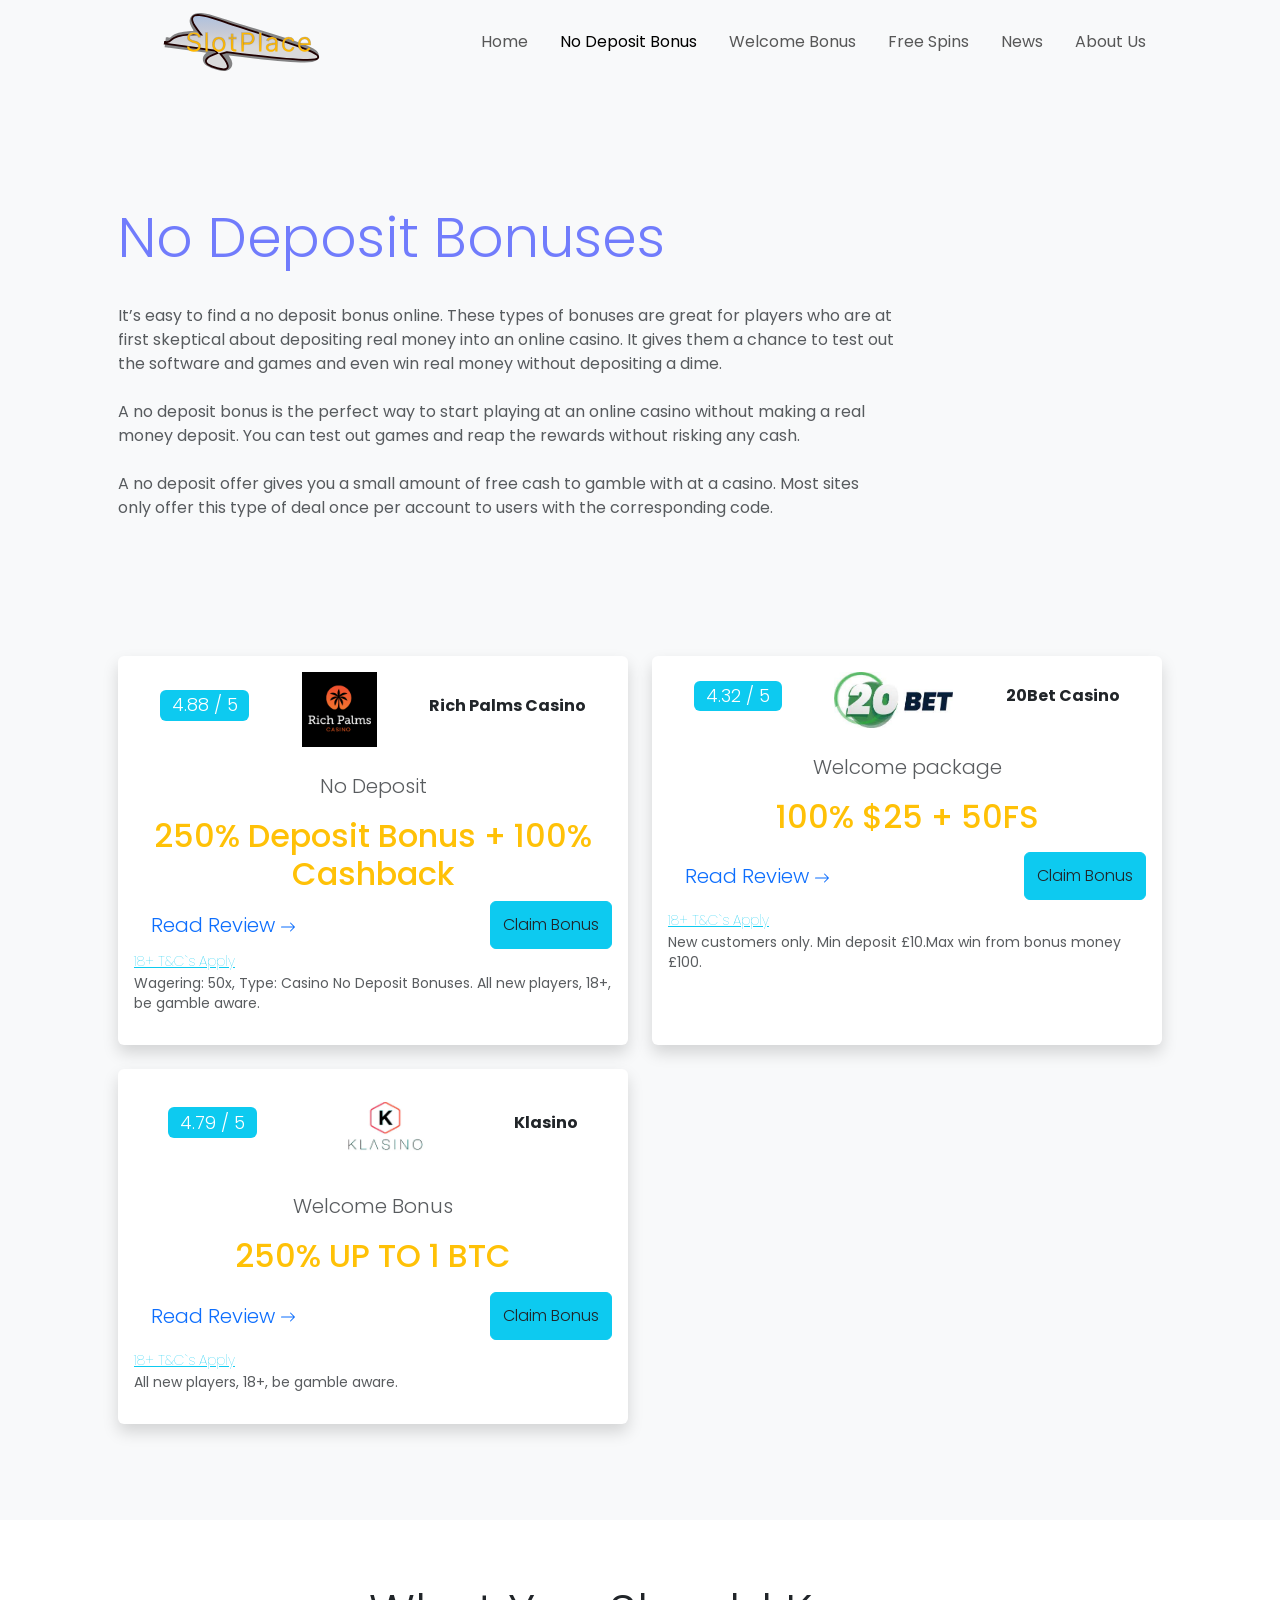
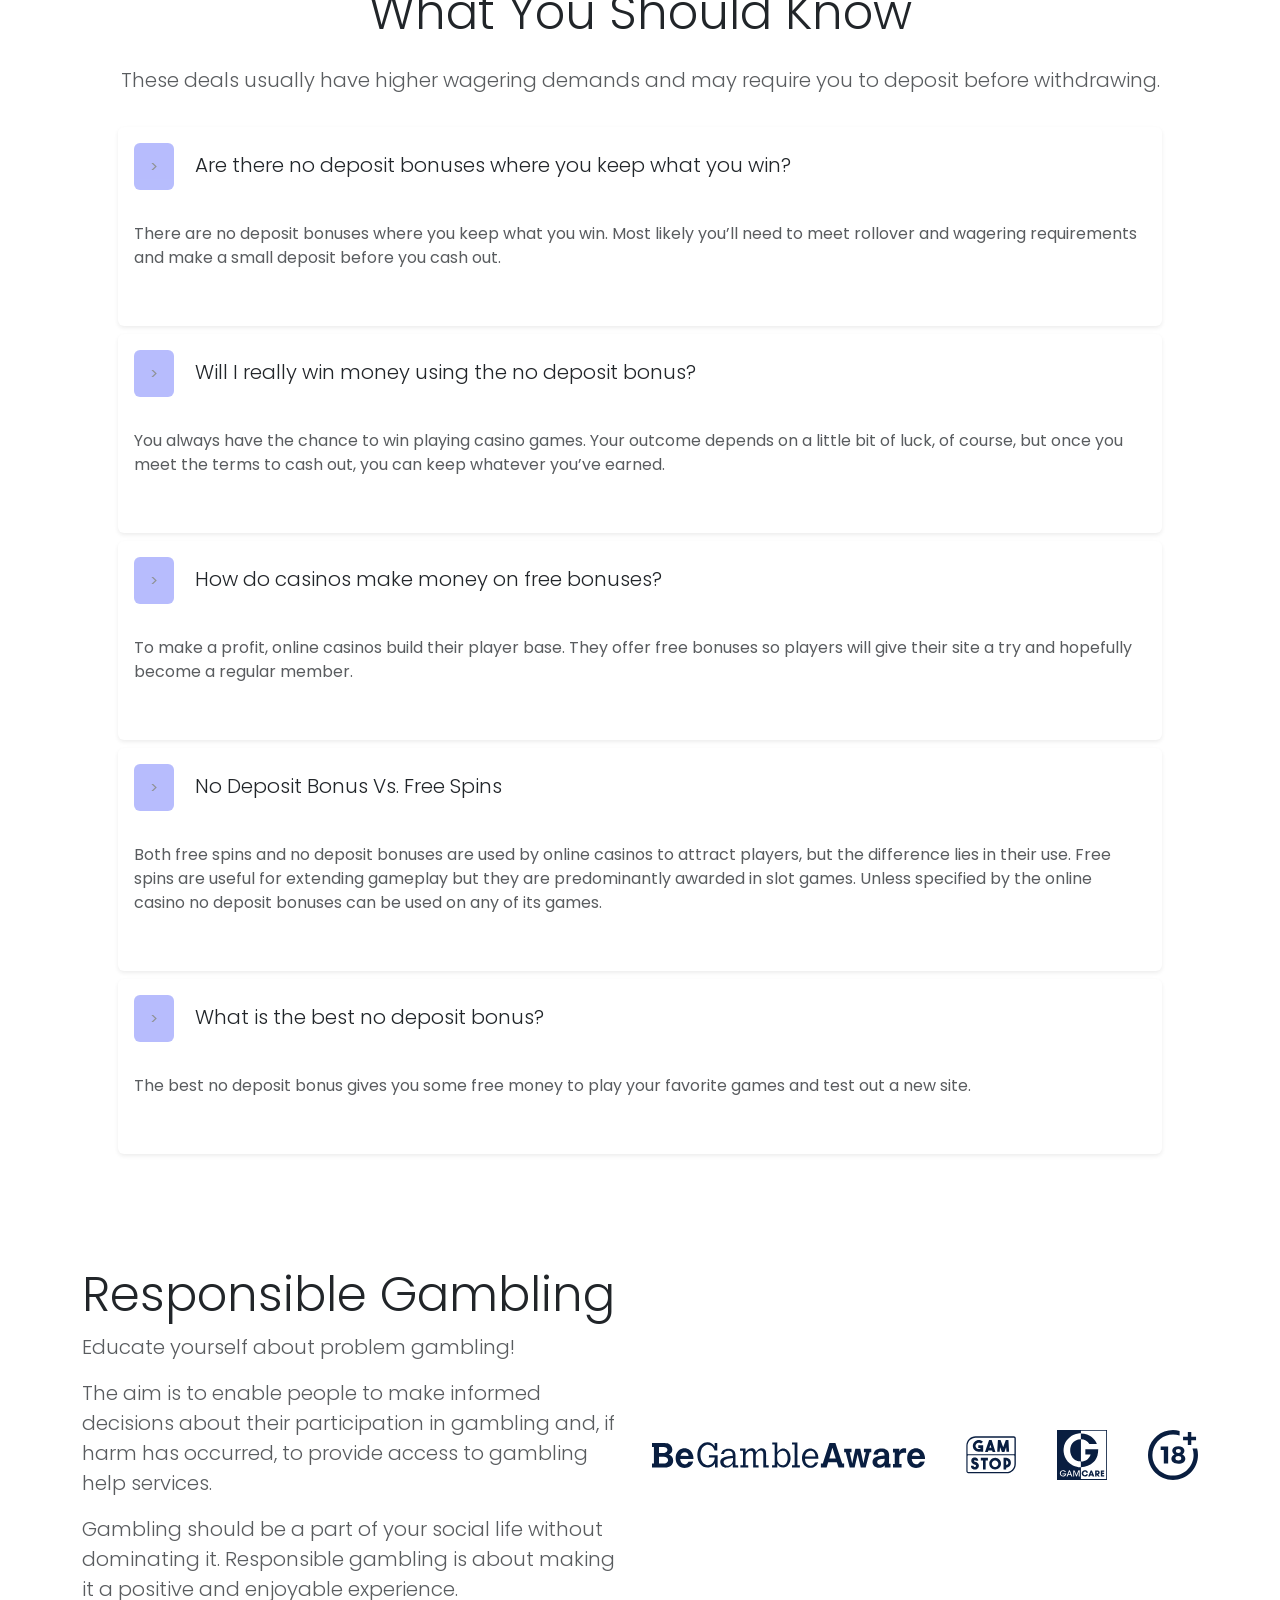
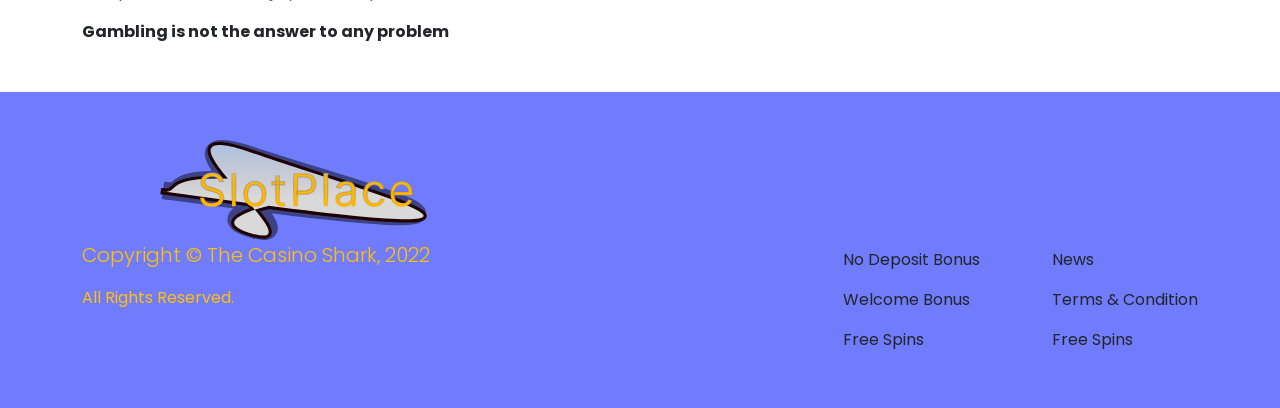
<file: nodeposit.html>
<!DOCTYPE html>
<html lang="en">
<head>
   
   <meta charset="UTF-8">
   <meta http-equiv="X-UA-Compatible" content="IE=edge">
   <meta name="viewport" content="width=device-width, initial-scale=1.0">
   <link href="https://cdn.jsdelivr.net/npm/bootstrap@5.2.1/dist/css/bootstrap.min.css" rel="stylesheet" integrity="sha384-iYQeCzEYFbKjA/T2uDLTpkwGzCiq6soy8tYaI1GyVh/UjpbCx/TYkiZhlZB6+fzT" crossorigin="anonymous">
   <link rel="preconnect" href="https://fonts.googleapis.com">
<link rel="preconnect" href="https://fonts.gstatic.com" crossorigin>
<link href="https://fonts.googleapis.com/css2?family=Familjen+Grotesk:wght@400;600;700&family=Poppins:wght@300;400;500&display=swap" rel="stylesheet">
   <link rel="stylesheet" href="./styles.css">
   <link rel="stylesheet" href="https://cdn.jsdelivr.net/npm/bootstrap-icons@1.9.1/font/bootstrap-icons.css">

   
   <title>Most Popular Casino - The SlotPlace</title>
</head>
<body>
   
   <nav class="navbar navbar-expand-lg bg-light ">
      <div class="container  px-5">
        <a class="navbar-brand" href="index.html">
         <img src="./2222.svg" class="img-fluid w-75"  alt="Logo and Brand">
        </a>
        <button class="navbar-toggler" type="button" data-bs-toggle="collapse" data-bs-target="#navbarNav" aria-controls="navbarNav" aria-expanded="false" aria-label="Toggle navigation">
          <span class="navbar-toggler-icon "></span>
        </button>
        <div class="collapse  navbar-collapse" id="navbarNav">
         <ul class="navbar-nav ms-auto text-nowrap">
            <li class="nav-item px-2">
              <a class="nav-link " aria-current="page" href="index.html">Home</a>
            </li>
            <li class="nav-item px-2">
              <a class="nav-link active" href="nodeposit.html">No Deposit Bonus</a>
            </li>
            <li class="nav-item px-2">
              <a class="nav-link " href="welcomebonus.html">Welcome Bonus</a>
            </li>
            <li class="nav-item px-2">
              <a class="nav-link " href="freespins.html">Free Spins</a>
            </li>
            <li class="nav-item px-2">
               <a class="nav-link" href="news.html">News</a>
             </li>
             <li class="nav-item px-2">
               <a class="nav-link " href="aboutus.html">About Us</a>
             </li>
          </ul>
        </div>
      </div>
    </nav>



    <!-- Hero Section with cards -->

            <!--   Background Image ADD !  -->

    <section class="p-5 bg-light" >
      <div class="container p-5">
         <div class="row text-md-start text-center align-items-center">
            <div class="col-md-10 col-lg-9 ">
               <h2 class="display-4 py-4 custom-text-color">No Deposit Bonuses</h2>
               <p class=" text-muted lh-4">It’s easy to find a no deposit bonus online. These types of bonuses are great for players who are at first skeptical about depositing real money into an online casino. It gives them a chance to test out the software and games and even win real money without depositing a dime. <br> <br>

                  A no deposit bonus is the perfect way to start playing at an online casino without making a real money deposit. You can test out games and reap the rewards without risking any cash. <br><br>
                  
                  A no deposit offer gives you a small amount of free cash to gamble with at a casino. Most sites only offer this type of deal once per account to users with the corresponding code.</p>
            </div>
         </div>
<!-- card -->
         <div class="row g-4 mt-5 pt-5">
            <div class="col-md-6 ">
               <div class="card h-100 border-0 shadow">
                  <div class="card-body text-center ">
                     <div class="d-flex align-items-center justify-content-around">
                        <h4><span class="badge bg-info fw-light">4.88 / 5 </span></h4>

                        <img src="./assets/casino-05.png" class="custom-casino-square" alt="Video Slots">

                        <h6 class="fw-bold">Rich Palms Casino</h6>

                     </div>

                     <p class="lead text-muted mt-4">No Deposit</p>
                     <h2 class="text-warning ">250% Deposit Bonus + 100% Cashback</h2>

                    <div class="d-flex justify-content-between">
                     <a class="btn btn-lg text-primary fw-light">Read Review <svg xmlns="http://www.w3.org/2000/svg" width="16" height="16" fill="currentColor" class="bi bi-arrow-right" viewBox="0 0 16 16">
                        <path fill-rule="evenodd" d="M1 8a.5.5 0 0 1 .5-.5h11.793l-3.147-3.146a.5.5 0 0 1 .708-.708l4 4a.5.5 0 0 1 0 .708l-4 4a.5.5 0 0 1-.708-.708L13.293 8.5H1.5A.5.5 0 0 1 1 8z"/>
                      </svg>
                        </a
                        >

                        <button type="button" class="btn btn-info order-0  fw-light"> <a class="text-decoration-none text-dark" href="https://www.draugiem.lv/" target="_blank">Claim Bonus</a>  </button>
                    </div>

                    <div class="text-start">
                        <a class="text-info fw-lighter " href="#"> <small>18+ T&C`s Apply</small> </a>
                        <p class="lh-sm"><small class="  text-muted">Wagering: 50x, Type: Casino No Deposit Bonuses. All new players, 18+, be gamble aware. </small></p>
                    </div>
                  </div>
               </div>
            </div>

            <div class="col-md-6">
               <div class="card h-100 border-0 shadow">
                  <div class="card-body text-center">
                     <div class="d-flex align-items-center justify-content-around">
                        <h4><span class="badge bg-info fw-light">4.32 / 5 </span></h4>

                        <img src="./assets/20bet_png.jpeg" class="custom-casino-square w-25" alt="20 Bet Casino">

                        <h6 class="fw-bold text-dark">20Bet Casino</h6>

                     </div>

                     <p class="lead text-muted mt-4">Welcome package</p>
                     <h2 class="text-warning ">100% $25 + 50FS</h2>

                    <div class="d-flex justify-content-between py-2">
                     <a class="btn btn-lg text-primary fw-light">Read Review <svg xmlns="http://www.w3.org/2000/svg" width="16" height="16" fill="currentColor" class="bi bi-arrow-right" viewBox="0 0 16 16">
                        <path fill-rule="evenodd" d="M1 8a.5.5 0 0 1 .5-.5h11.793l-3.147-3.146a.5.5 0 0 1 .708-.708l4 4a.5.5 0 0 1 0 .708l-4 4a.5.5 0 0 1-.708-.708L13.293 8.5H1.5A.5.5 0 0 1 1 8z"/>
                      </svg>
                        </a
                        >

                        <button type="button" class="btn btn-info order-0  fw-light"> <a class="text-decoration-none text-dark" href="https://promo.20bet.partners/redirect.aspx?pid=80733&bid=1971&lpid=281" target="_blank">Claim Bonus</a>  </button>

                    </div>

                    <div class="text-start">
                        <a class="text-info fw-lighter" href="#"> <small>18+ T&C`s Apply</small> </a>
                        <p class="lh-sm"><small class="  text-muted">New customers only. Min deposit £10.Max win from bonus money £100.</small></p>
                    </div>
                  </div>
               </div>
            </div>
            <div class="col-md-6">
               <div class="card h-100 border-0 shadow">
                  <div class="card-body text-center">
                     <div class="d-flex align-items-center justify-content-around py-2">
                        <h4><span class="badge bg-info fw-light">4.79 / 5 </span></h4>

                        <img src="./assets/klasino_png.png" class="custom-casino-square w-25" alt="Klasino">

                        <h6 class="fw-bold text-dark">Klasino</h6>

                     </div>

                     <p class="lead text-muted mt-4">Welcome Bonus</p>
                     <h2 class="text-warning">250% UP TO 1 BTC</h2>

                    <div class="d-flex justify-content-between py-2">
                     <a class="btn btn-lg text-primary fw-light">Read Review <svg xmlns="http://www.w3.org/2000/svg" width="16" height="16" fill="currentColor" class="bi bi-arrow-right" viewBox="0 0 16 16">
                        <path fill-rule="evenodd" d="M1 8a.5.5 0 0 1 .5-.5h11.793l-3.147-3.146a.5.5 0 0 1 .708-.708l4 4a.5.5 0 0 1 0 .708l-4 4a.5.5 0 0 1-.708-.708L13.293 8.5H1.5A.5.5 0 0 1 1 8z"/>
                      </svg>
                        </a
                        >

                        <button type="button" class="btn btn-info order-0  fw-light"> <a class="text-decoration-none text-dark" href="https://www.klasino.com/index.php?page=promotions&promo=midweek-bonus" target="_blank">Claim Bonus</a>  </button>
                    </div>

                    <div class="text-start">
                        <a class="text-info fw-lighter" href="#"> <small>18+ T&C`s Apply</small> </a>
                        <p class="lh-sm"><small class="  text-muted">All new players, 18+, be gamble aware.  </small></p>
                    </div>
                  </div>
               </div>
            </div>
            
         </div>
      </div>
    </section>


    <!-- What You Should know -->

    <section class="p-5 ">
      <div class="container px-5">
         <div class="row text-center ">
            <div class="col-12 ">
               <p class="h3 display-5 py-3 ">What You Should Know</p>
               <p class="lead text-muted">These deals usually have higher wagering demands and may require you to deposit before withdrawing.</p>
            </div>
         </div>
   
         <div class="row py-3 justify-content-center g-2">
            <div class="col-12">
               <div class="card border-0 shadow-sm">
               
                  <div class="card-body">
                    <h5 class="card-title fw-light"><span class="fw-bolder text-dark badge custom-color p-3 me-3 opacity-50 "> ></span> Are there no deposit bonuses where you keep what you win?</h5>
                    <p class="text-muted py-4">There are no deposit bonuses where you keep what you win. Most likely you’ll need to meet rollover and wagering requirements and make a small deposit before you cash out.</p>
                   
                  </div>
                </div>
            </div>

            <div class="col-12">
               <div class="card border-0 shadow-sm">
               
                  <div class="card-body">
                    <h5 class="card-title fw-light"><span class="fw-bolder text-dark badge custom-color p-3 me-3 opacity-50 "> ></span> Will I really win money using the no deposit bonus?</h5>
                    <p class="text-muted py-4">You always have the chance to win playing casino games. Your outcome depends on a little bit of luck, of course, but once you meet the terms to cash out, you can keep whatever you’ve earned.</p>
                   
                  </div>
                </div>
            </div>

            <div class="col-12">
               <div class="card border-0 shadow-sm">
               
                  <div class="card-body">
                    <h5 class="card-title fw-light"><span class="fw-bolder text-dark badge custom-color p-3 me-3 opacity-50 "> ></span> How do casinos make money on free bonuses?</h5>
                    <p class="text-muted py-4">To make a profit, online casinos build their player base. They offer free bonuses so players will give their site a try and hopefully become a regular member.</p>
                   
                  </div>
                </div>
            </div>

            <div class="col-12">
               <div class="card border-0 shadow-sm">
               
                  <div class="card-body">
                    <h5 class="card-title fw-light"><span class="fw-bolder text-dark badge custom-color p-3 me-3 opacity-50 "> ></span> No Deposit Bonus Vs. Free Spins</h5>
                    <p class="text-muted py-4">Both free spins and no deposit bonuses are used by online casinos to attract players, but the difference lies in their use. Free spins are useful for extending gameplay but they are predominantly awarded in slot games. Unless specified by the online casino no deposit bonuses can be used on any of its games.</p>
                   
                  </div>
                </div>
            </div>

            <div class="col-12">
               <div class="card border-0 shadow-sm">
               
                  <div class="card-body">
                    <h5 class="card-title fw-light"><span class="fw-bolder text-dark badge custom-color p-3 me-3 opacity-50 "> ></span> What is the best no deposit bonus?</h5>
                    <p class="text-muted py-4">The best no deposit bonus gives you some free money to play your favorite games and test out a new site.

                  </p>
                   
                  </div>
                </div>
            </div>
   
            
            
         </div>
      </div>
   </section>


 
<!-- Responsible Gaming -->

<section class="p-5">
   <div class="container">
      <div class="row align-items-center g-4">
         <div class="col-lg-6">
            <p class="h3 display-5">Responsible Gambling</p>
            <p class="lead text-muted">
               Educate yourself about problem gambling!
            </p>
            <p class="lead text-muted">
               The aim is to enable people to make informed decisions about their participation in gambling and, if harm has occurred, to provide access to gambling help services.
            </p>
            <p class="lead text-muted">
               Gambling should be a part of your social life without dominating it. Responsible gambling is about making it a positive and enjoyable experience.
            </p>
               <span class="fw-bold">Gambling is not the answer to any problem</span>
         </div>

         <div class="col-lg-6 ">
            <div class="d-flex justify-content-between">
               <img class="img-fluid custom-icons w-50" src="./assets/icon-01.svg" alt="">
               <img class="img-fluid custom-icons" src="./assets/gamstop-02.svg" alt="">
               <img class="img-fluid custom-icons" src="./assets/gamcare-03.svg" alt="">
               <img class="img-fluid custom-icons" src="./assets/18-04.svg" alt="">
               
            </div>
         </div>
      </div>
   </div>
</section>


<!-- Footer -->

<footer class="p-5 custom-color">
   <div class="container">
      <div class="row justify-content-between">
         <div class="col-12">
            <a href="#">
               <img src="./2222.svg" alt="Logo and Brand">
            </a>
         </div>
         <div class="col">
            <p class="text-warning lead">Copyright © The Casino Shark, 2022 </p>
            <p class="text-warning">All Rights Reserved.</p>
            
         </div>
         
               <div class="col-auto">
                  <ul class="navbar-nav">
                     <li>
                        <a class="nav-link" href="nodeposit.html">No Deposit Bonus</a>
                     </li>
                     <li>
                        <a class="nav-link" href="welcomebonus.html">Welcome Bonus</a>
                     </li>
                     <li>
                        <a class="nav-link" href="freespins.html">Free Spins</a>
                     </li>
                  </ul>
               </div>
               <div class="col-auto ms-5">
                  <ul class="navbar-nav">
                     <li>
                        <a class="nav-link" href="news.html">News</a>
                     </li>
                     <li>
                        <a class="nav-link" href="welcomebonus.html">Terms & Condition</a>
                     </li>
                     <li class="nav-item">
                        <a class="nav-link" href="freespins.html">Free Spins</a>
                     </li>
                  </ul>
               </div>
            
               <div>
                  <button onclick="topFunction()" id="myBtn" title="Go to top">
                  <i class="bi bi-arrow-up "></i>
                  </button>
               </div>
      
      
   </div>
</footer>


   
   
   <script src="https://cdn.jsdelivr.net/npm/bootstrap@5.2.1/dist/js/bootstrap.bundle.min.js" integrity="sha384-u1OknCvxWvY5kfmNBILK2hRnQC3Pr17a+RTT6rIHI7NnikvbZlHgTPOOmMi466C8" crossorigin="anonymous"></script>
   <script src="./main.js"></script>
</body>
</html>
</file>
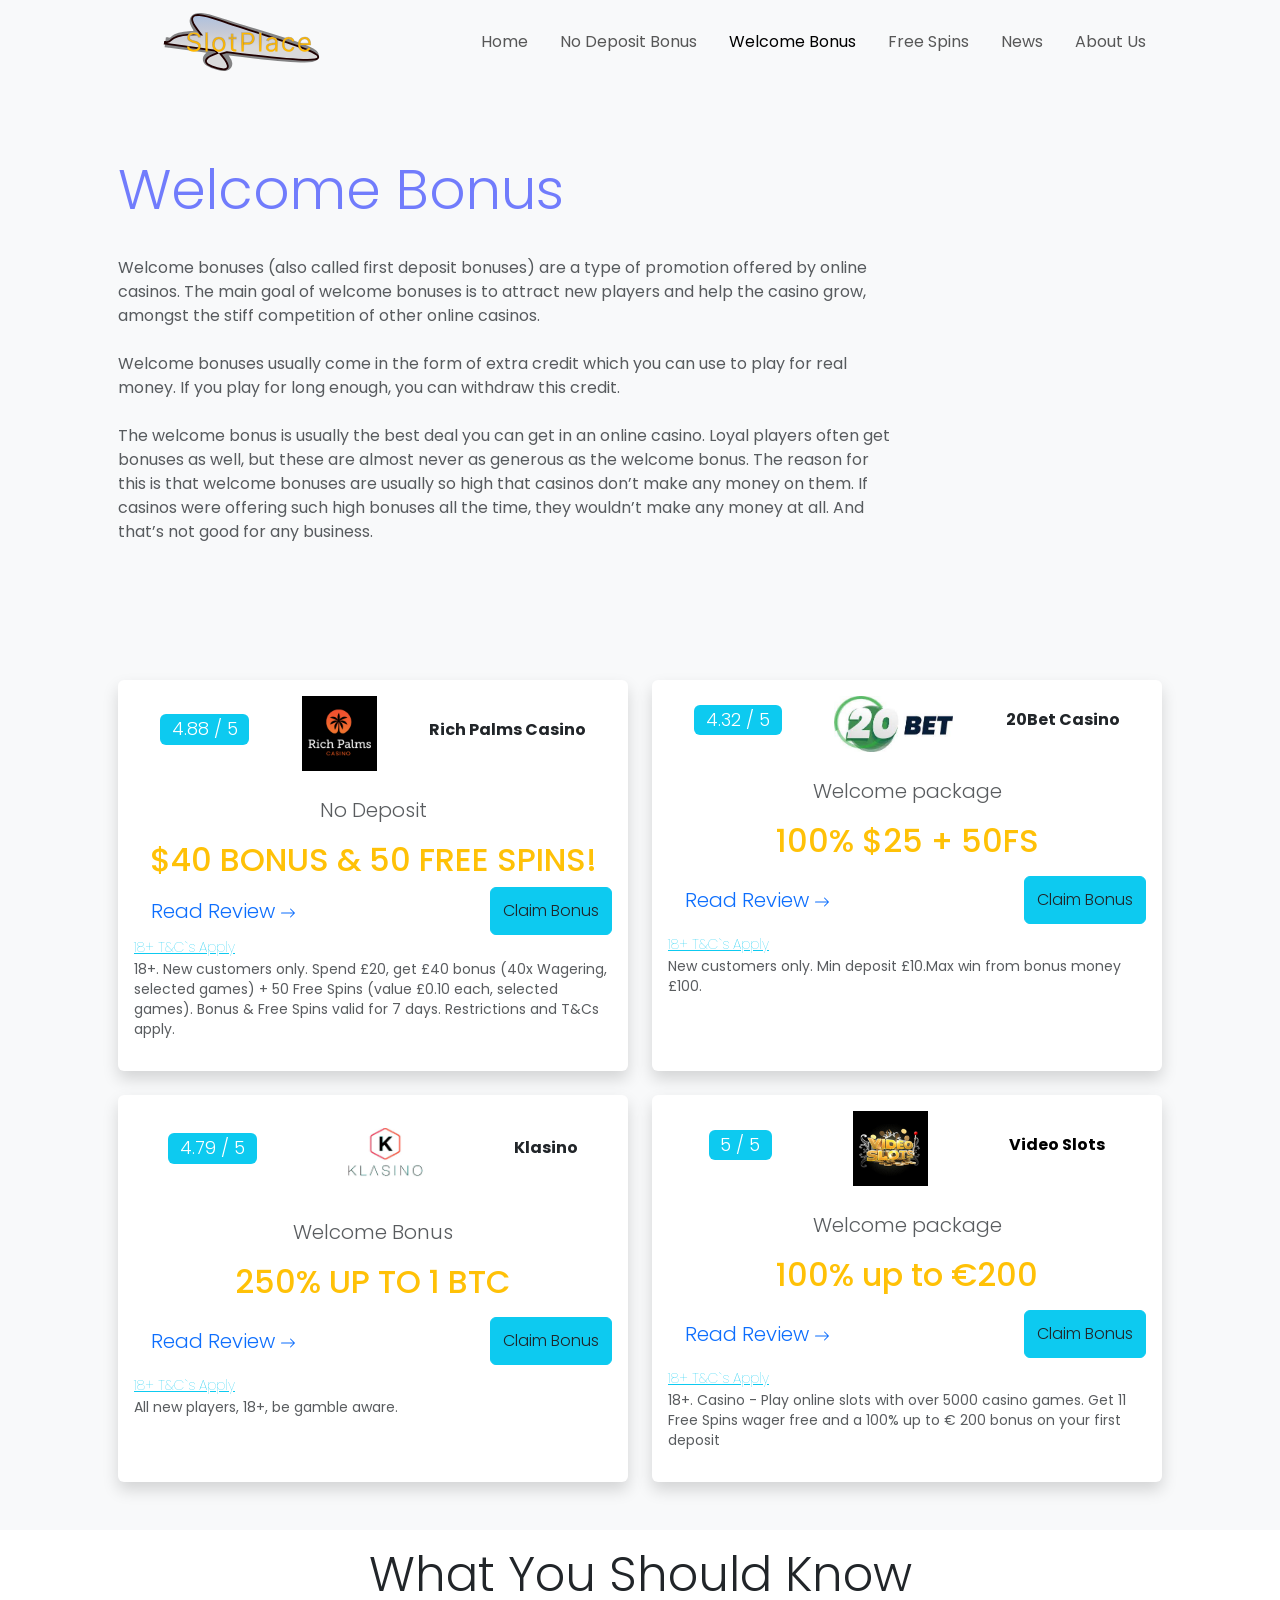
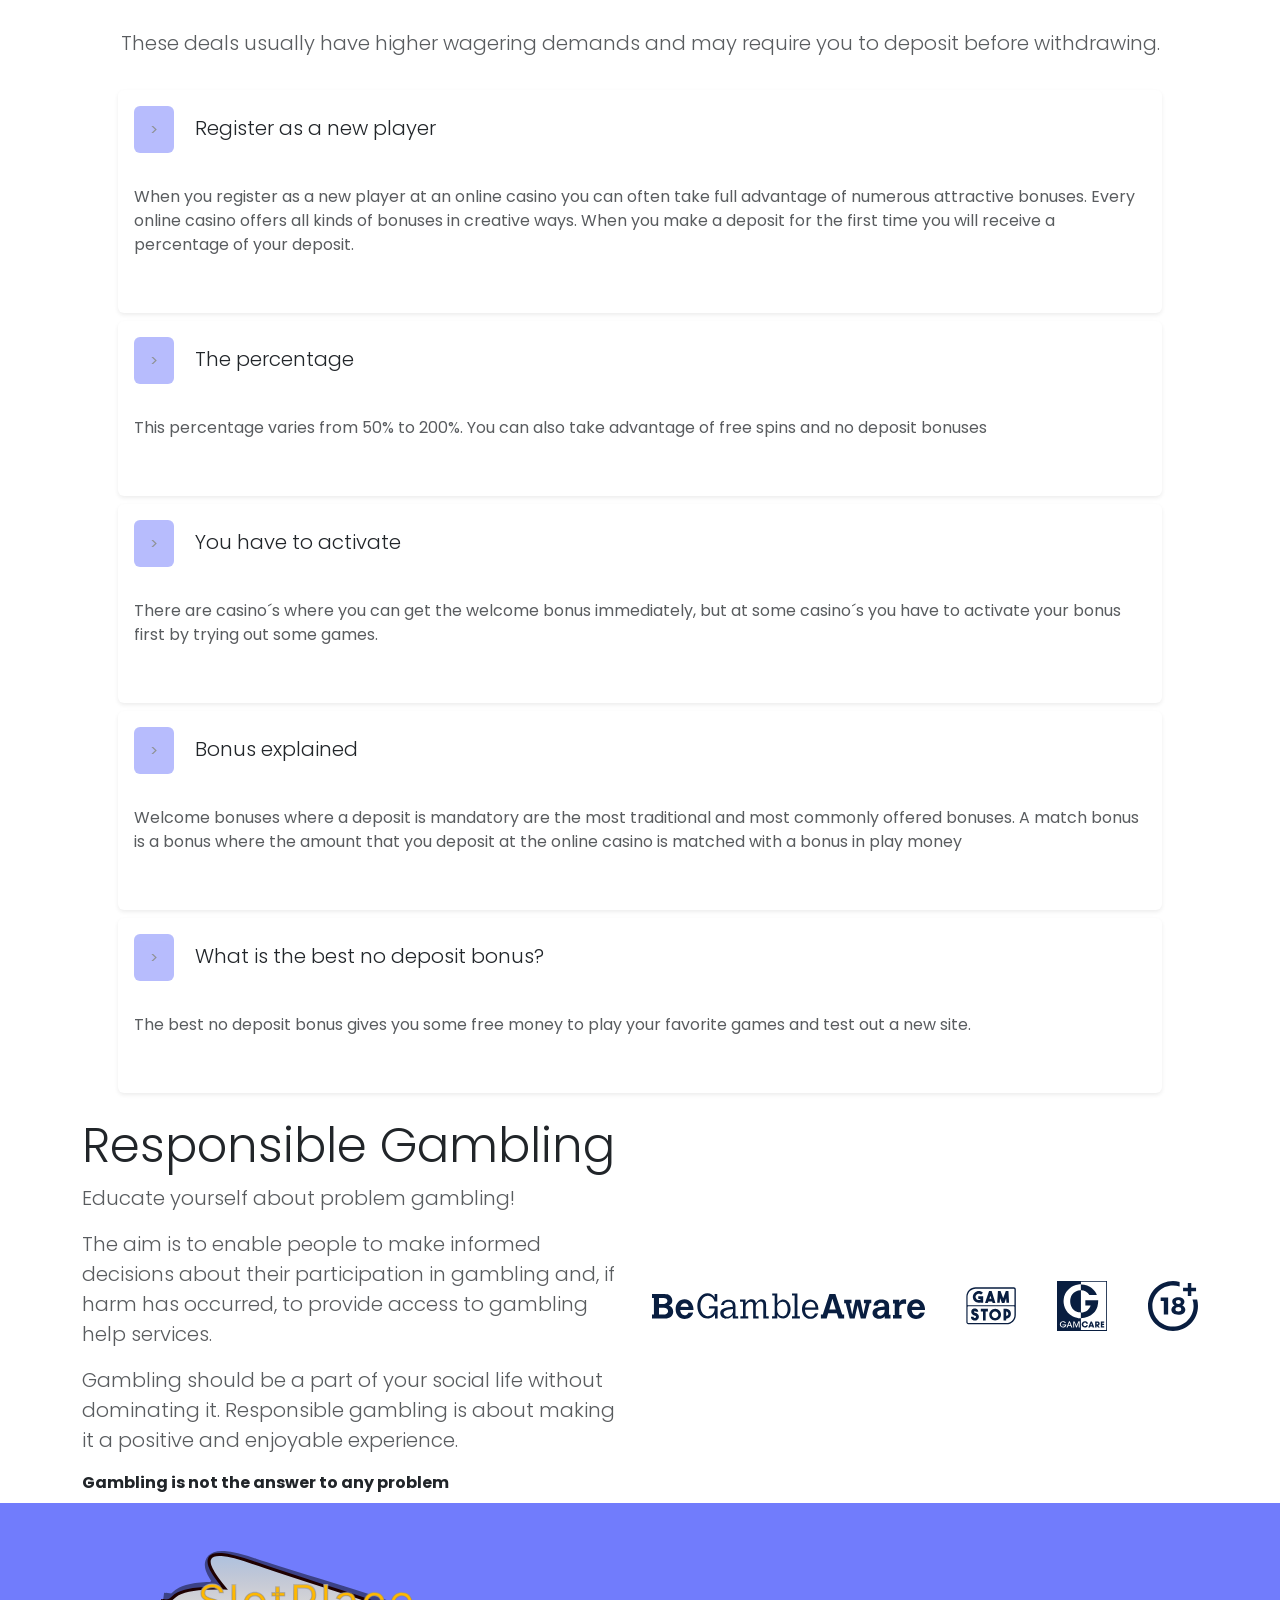
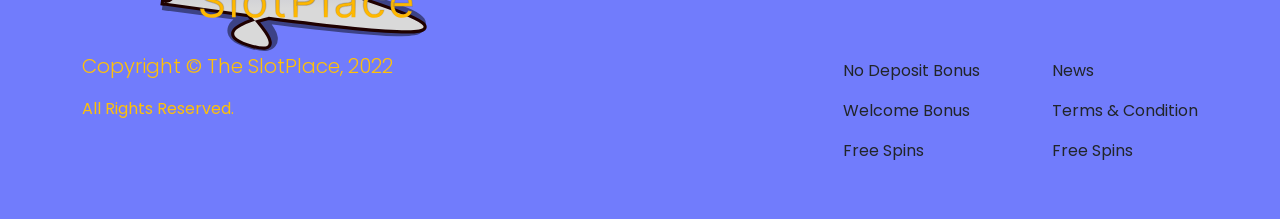
<file: welcomebonus.html>
<!DOCTYPE html>
<html lang="en">
<head>
   
   <meta charset="UTF-8">
   <meta http-equiv="X-UA-Compatible" content="IE=edge">
   <meta name="viewport" content="width=device-width, initial-scale=1.0">
   <link href="https://cdn.jsdelivr.net/npm/bootstrap@5.2.1/dist/css/bootstrap.min.css" rel="stylesheet" integrity="sha384-iYQeCzEYFbKjA/T2uDLTpkwGzCiq6soy8tYaI1GyVh/UjpbCx/TYkiZhlZB6+fzT" crossorigin="anonymous">
   <link rel="preconnect" href="https://fonts.googleapis.com">
<link rel="preconnect" href="https://fonts.gstatic.com" crossorigin>
<link href="https://fonts.googleapis.com/css2?family=Familjen+Grotesk:wght@400;600;700&family=Poppins:wght@300;400;500&display=swap" rel="stylesheet">
   <link rel="stylesheet" href="./styles.css">
   <link rel="stylesheet" href="https://cdn.jsdelivr.net/npm/bootstrap-icons@1.9.1/font/bootstrap-icons.css">

   
   <title>Most Popular Casino - The SlotPlace</title>
</head>
<body>
   
   <nav class="navbar navbar-expand-lg bg-light ">
      <div class="container  px-5">
        <a class="navbar-brand" href="index.html">
         <img src="./2222.svg" class="img-fluid w-75"  alt="Logo and Brand">
        </a>
        <button class="navbar-toggler" type="button" data-bs-toggle="collapse" data-bs-target="#navbarNav" aria-controls="navbarNav" aria-expanded="false" aria-label="Toggle navigation">
          <span class="navbar-toggler-icon "></span>
        </button>
        <div class="collapse  navbar-collapse" id="navbarNav">
         <ul class="navbar-nav ms-auto text-nowrap">
            <li class="nav-item px-2">
              <a class="nav-link " aria-current="page" href="index.html">Home</a>
            </li>
            <li class="nav-item px-2">
              <a class="nav-link" href="nodeposit.html">No Deposit Bonus</a>
            </li>
            <li class="nav-item px-2">
              <a class="nav-link active" href="welcomebonus.html">Welcome Bonus</a>
            </li>
            <li class="nav-item px-2">
              <a class="nav-link " href="freespins.html">Free Spins</a>
            </li>
            <li class="nav-item px-2">
               <a class="nav-link" href="news.html">News</a>
             </li>
             <li class="nav-item px-2">
               <a class="nav-link " href="aboutus.html">About Us</a>
             </li>
          </ul>
        </div>
      </div>
    </nav>



    <!-- Hero Section with cards -->

            <!--   Background Image ADD !  -->

    <section class=" bg-light" >
      <div class="container p-5">
         <div class="row text-md-start text-center align-items-center">
            <div class="col-md-10 col-lg-9 ">
               <h2 class="display-4 py-4 custom-text-color">Welcome Bonus</h2>
               <p class=" text-muted lh-4">Welcome bonuses (also called first deposit bonuses) are a type of promotion offered by online casinos. The main goal of welcome bonuses is to attract new players and help the casino grow, amongst the stiff competition of other online casinos. <br> <br>

                  Welcome bonuses usually come in the form of extra credit which you can use to play for real money. If you play for long enough, you can withdraw this credit. <br><br>
                  
                  The welcome bonus is usually the best deal you can get in an online casino. Loyal players often get bonuses as well, but these are almost never as generous as the welcome bonus. The reason for this is that welcome bonuses are usually so high that casinos don’t make any money on them. If casinos were offering such high bonuses all the time, they wouldn’t make any money at all. And that’s not good for any business.</p>
            </div>
         </div>
<!-- card -->
         <div class="row g-4 mt-5 pt-5">
            <div class="col-md-6 ">
               <div class="card h-100 border-0 shadow">
                  <div class="card-body text-center ">
                     <div class="d-flex align-items-center justify-content-around">
                        <h4><span class="badge bg-info fw-light">4.88 / 5 </span></h4>

                        <img src="./assets/casino-05.png" class="custom-casino-square" alt="Gala casino">

                        <h6 class="fw-bold">Rich Palms Casino</h6>

                     </div>

                     <p class="lead text-muted mt-4">No Deposit</p>
                     <h2 class="text-warning ">$40 BONUS & 50 FREE SPINS!</h2>

                    <div class="d-flex justify-content-between">
                     <a class="btn btn-lg text-primary fw-light">Read Review <svg xmlns="http://www.w3.org/2000/svg" width="16" height="16" fill="currentColor" class="bi bi-arrow-right" viewBox="0 0 16 16">
                        <path fill-rule="evenodd" d="M1 8a.5.5 0 0 1 .5-.5h11.793l-3.147-3.146a.5.5 0 0 1 .708-.708l4 4a.5.5 0 0 1 0 .708l-4 4a.5.5 0 0 1-.708-.708L13.293 8.5H1.5A.5.5 0 0 1 1 8z"/>
                      </svg>
                        </a
                        >

                        <button type="button" class="btn btn-info order-0  fw-light"> <a class="text-decoration-none text-dark" href="https://www.draugiem.lv/" target="_blank">Claim Bonus</a>  </button>
                    </div>

                    <div class="text-start">
                        <a class="text-info fw-lighter " href="#"> <small>18+ T&C`s Apply</small> </a>
                        <p class="lh-sm"><small class="  text-muted">18+. New customers only. Spend £20, get £40 bonus (40x Wagering, selected games) + 50 Free Spins (value £0.10 each, selected games). Bonus & Free Spins valid for 7 days. Restrictions and T&Cs apply.  </small></p>
                    </div>
                  </div>
               </div>
            </div>

            <div class="col-md-6">
               <div class="card h-100 border-0 shadow">
                  <div class="card-body text-center">
                     <div class="d-flex align-items-center justify-content-around">
                        <h4><span class="badge bg-info fw-light">4.32 / 5 </span></h4>

                        <img src="./assets/20bet_png.jpeg" class="custom-casino-square w-25" alt="20 Bet Casino">

                        <h6 class="fw-bold text-dark">20Bet Casino</h6>

                     </div>

                     <p class="lead text-muted mt-4">Welcome package</p>
                     <h2 class="text-warning ">100% $25 + 50FS</h2>

                    <div class="d-flex justify-content-between py-2">
                     <a class="btn btn-lg text-primary fw-light">Read Review <svg xmlns="http://www.w3.org/2000/svg" width="16" height="16" fill="currentColor" class="bi bi-arrow-right" viewBox="0 0 16 16">
                        <path fill-rule="evenodd" d="M1 8a.5.5 0 0 1 .5-.5h11.793l-3.147-3.146a.5.5 0 0 1 .708-.708l4 4a.5.5 0 0 1 0 .708l-4 4a.5.5 0 0 1-.708-.708L13.293 8.5H1.5A.5.5 0 0 1 1 8z"/>
                      </svg>
                        </a
                        >

                        <button type="button" class="btn btn-info order-0  fw-light"> <a class="text-decoration-none text-dark" href="https://promo.20bet.partners/redirect.aspx?pid=80733&bid=1971&lpid=281" target="_blank">Claim Bonus</a>  </button>

                    </div>

                    <div class="text-start">
                        <a class="text-info fw-lighter" href="#"> <small>18+ T&C`s Apply</small> </a>
                        <p class="lh-sm"><small class="  text-muted">New customers only. Min deposit £10.Max win from bonus money £100.</small></p>
                    </div>
                  </div>
               </div>
            </div>
            <div class="col-md-6">
               <div class="card h-100 border-0 shadow">
                  <div class="card-body text-center">
                     <div class="d-flex align-items-center justify-content-around py-2">
                        <h4><span class="badge bg-info fw-light">4.79 / 5 </span></h4>

                        <img src="./assets/klasino_png.png" class="custom-casino-square w-25" alt="Klasino">

                        <h6 class="fw-bold text-dark">Klasino</h6>

                     </div>

                     <p class="lead text-muted mt-4">Welcome Bonus</p>
                     <h2 class="text-warning">250% UP TO 1 BTC</h2>

                    <div class="d-flex justify-content-between py-2">
                     <a class="btn btn-lg text-primary fw-light">Read Review <svg xmlns="http://www.w3.org/2000/svg" width="16" height="16" fill="currentColor" class="bi bi-arrow-right" viewBox="0 0 16 16">
                        <path fill-rule="evenodd" d="M1 8a.5.5 0 0 1 .5-.5h11.793l-3.147-3.146a.5.5 0 0 1 .708-.708l4 4a.5.5 0 0 1 0 .708l-4 4a.5.5 0 0 1-.708-.708L13.293 8.5H1.5A.5.5 0 0 1 1 8z"/>
                      </svg>
                        </a
                        >

                        <button type="button" class="btn btn-info order-0  fw-light"> <a class="text-decoration-none text-dark" href="https://www.klasino.com/index.php?page=promotions&promo=midweek-bonus" target="_blank">Claim Bonus</a>  </button>
                    </div>

                    <div class="text-start">
                        <a class="text-info fw-lighter" href="#"> <small>18+ T&C`s Apply</small> </a>
                        <p class="lh-sm"><small class="  text-muted">All new players, 18+, be gamble aware.  </small></p>
                    </div>
                  </div>
               </div>
            </div>
            <div class="col-md-6">
               <div class="card h-100 border-0 shadow">
                  <div class="card-body text-center">
                     <div class="d-flex align-items-center justify-content-around">
                        <h4><span class="badge bg-info fw-light">5 / 5 </span></h4>

                        <img src="./assets/videoslots-png.jpeg" class="custom-casino-square" alt="Video Slots">

                        <h6 class="fw-bold text-black">Video Slots</h6>

                     </div>

                     <p class="lead text-muted mt-4">Welcome package</p>
                     <h2 class="text-warning ">100% up to €200 </h2>

                    <div class="d-flex justify-content-between py-2">
                     <a class="btn btn-lg text-primary fw-light">Read Review <svg xmlns="http://www.w3.org/2000/svg" width="16" height="16" fill="currentColor" class="bi bi-arrow-right" viewBox="0 0 16 16">
                        <path fill-rule="evenodd" d="M1 8a.5.5 0 0 1 .5-.5h11.793l-3.147-3.146a.5.5 0 0 1 .708-.708l4 4a.5.5 0 0 1 0 .708l-4 4a.5.5 0 0 1-.708-.708L13.293 8.5H1.5A.5.5 0 0 1 1 8z"/>
                      </svg>
                        </a
                        >

                        <button type="button" class="btn btn-info order-0  fw-light"> <a class="text-decoration-none text-dark" href="http://affiliates.videoslots.com/click/?aid=videoslots-Coffee21&turl=https%3A%2F%2Fwww.videoslots.com%2F%" target="_blank">Claim Bonus</a>  </button>

                    </div>

                    <div class="text-start">
                        <a class="text-info fw-lighter" href="#"> <small>18+ T&C`s Apply</small> </a>
                        <p class="lh-sm"><small class="  text-muted">18+. Casino - Play online slots with over 5000 casino games. Get 11 Free Spins wager free and a 100% up to € 200 bonus on your first deposit </small></p>
                    </div>
                  </div>
               </div>
            </div>
            
         </div>
      </div>
    </section>


    <!-- What You Should know -->

    <section >
      <div class="container px-5">
         <div class="row text-center ">
            <div class="col-12 ">
               <p class="h3 display-5 py-3 ">What You Should Know</p>
               <p class="lead text-muted">These deals usually have higher wagering demands and may require you to deposit before withdrawing.</p>
            </div>
         </div>
   
         <div class="row py-3 justify-content-center g-2">
            <div class="col-12">
               <div class="card border-0 shadow-sm">
               
                  <div class="card-body">
                    <h5 class="card-title fw-light"><span class="fw-bolder text-dark badge custom-color p-3 me-3 opacity-50 "> ></span> Register as a new player</h5>
                    <p class="text-muted py-4">When you register as a new player at an online casino you can often take full advantage of numerous attractive bonuses. Every online casino offers all kinds of bonuses in creative ways. When you make a deposit for the first time you will receive a percentage of your deposit.</p>
                   
                  </div>
                </div>
            </div>

            <div class="col-12">
               <div class="card border-0 shadow-sm">
               
                  <div class="card-body">
                    <h5 class="card-title fw-light"><span class="fw-bolder text-dark badge custom-color p-3 me-3 opacity-50 "> ></span> The percentage</h5>
                    <p class="text-muted py-4">This percentage varies from 50% to 200%. You can also take advantage of free spins and no deposit bonuses</p>
                   
                  </div>
                </div>
            </div>

            <div class="col-12">
               <div class="card border-0 shadow-sm">
               
                  <div class="card-body">
                    <h5 class="card-title fw-light"><span class="fw-bolder text-dark badge custom-color p-3 me-3 opacity-50 "> ></span> You have to activate</h5>
                    <p class="text-muted py-4">There are casino´s where you can get the welcome bonus immediately, but at some casino´s you have to activate your bonus first by trying out some games. </p>
                   
                  </div>
                </div>
            </div>

            <div class="col-12">
               <div class="card border-0 shadow-sm">
               
                  <div class="card-body">
                    <h5 class="card-title fw-light"><span class="fw-bolder text-dark badge custom-color p-3 me-3 opacity-50 "> ></span> Bonus explained</h5>
                    <p class="text-muted py-4">Welcome bonuses where a deposit is mandatory are the most traditional and most commonly offered bonuses. A match bonus is a bonus where the amount that you deposit at the online casino is matched with a bonus in play money</p>
                   
                  </div>
                </div>
            </div>

            <div class="col-12">
               <div class="card border-0 shadow-sm">
               
                  <div class="card-body">
                    <h5 class="card-title fw-light"><span class="fw-bolder text-dark badge custom-color p-3 me-3 opacity-50 "> ></span> What is the best no deposit bonus?</h5>
                    <p class="text-muted py-4">The best no deposit bonus gives you some free money to play your favorite games and test out a new site.

                  </p>
                   
                  </div>
                </div>
            </div>
   
            
            
         </div>
      </div>
   </section>

<!-- Responsible Gaming -->
   <section class="p-2">
      <div class="container">
         <div class="row align-items-center g-4">
            <div class="col-lg-6">
               <p class="h3 display-5">Responsible Gambling</p>
               <p class="lead text-muted">
                  Educate yourself about problem gambling!
               </p>
               <p class="lead text-muted">
                  The aim is to enable people to make informed decisions about their participation in gambling and, if harm has occurred, to provide access to gambling help services.
               </p>
               <p class="lead text-muted">
                  Gambling should be a part of your social life without dominating it. Responsible gambling is about making it a positive and enjoyable experience.
               </p>
                  <span class="fw-bold">Gambling is not the answer to any problem</span>
            </div>
   
            <div class="col-lg-6 ">
               <div class="d-flex justify-content-between">
                  <img class="img-fluid custom-icons w-50" src="./assets/icon-01.svg" alt="">
                  <img class="img-fluid custom-icons" src="./assets/gamstop-02.svg" alt="">
                  <img class="img-fluid custom-icons" src="./assets/gamcare-03.svg" alt="">
                  <img class="img-fluid custom-icons" src="./assets/18-04.svg" alt="">
                  
               </div>
            </div>
         </div>
      </div>
   </section>
 



<!-- Footer -->

<footer class="p-5 custom-color">
   <div class="container">
      <div class="row justify-content-between">
         <div class="col-12">
            <a href="#">
               <img src="./2222.svg" alt="">
            </a>
         </div>
         <div class="col">
            <p class="text-warning lead">Copyright © The SlotPlace, 2022 </p>
            <p class="text-warning">All Rights Reserved.</p>
            
         </div>
         
               <div class="col-auto">
                  <ul class="navbar-nav">
                     <li>
                        <a class="nav-link" href="nodeposit.html">No Deposit Bonus</a>
                     </li>
                     <li>
                        <a class="nav-link" href="welcomebonus.html">Welcome Bonus</a>
                     </li>
                     <li>
                        <a class="nav-link" href="freespins.html">Free Spins</a>
                     </li>
                  </ul>
               </div>
               <div class="col-auto ms-5">
                  <ul class="navbar-nav">
                     <li>
                        <a class="nav-link" href="news.html">News</a>
                     </li>
                     <li>
                        <a class="nav-link" href="welcomebonus.html">Terms & Condition</a>
                     </li>
                     <li class="nav-item">
                        <a class="nav-link" href="freespins.html">Free Spins</a>
                     </li>
                  </ul>
               </div>
            
                <div>
                  <button onclick="topFunction()" id="myBtn" title="Go to top">
                  <i class="bi bi-arrow-up "></i>
                  </button>
               </div>
      
      
   </div>
</footer>

   
   
   <script src="https://cdn.jsdelivr.net/npm/bootstrap@5.2.1/dist/js/bootstrap.bundle.min.js" integrity="sha384-u1OknCvxWvY5kfmNBILK2hRnQC3Pr17a+RTT6rIHI7NnikvbZlHgTPOOmMi466C8" crossorigin="anonymous"></script>
   <script src="./main.js"></script>

</body>
</html>
</file>
<file: styles.css>
body {
   font-family: 'Poppins', sans-serif;

}


.custom-color {
   background-color: #717CFC;
}

.custom-text-color {
   color: #717CFC;
}

.custom-casino-square {
   width: 75px;
}

.custom-icons {
   width: 50px;
   height: 50px;
}



#myBtn {
   display: none; /* Hidden by default */
   position: fixed; /* Fixed/sticky position */
   bottom: 20px; /* Place the button at the bottom of the page */
   right: 30px; /* Place the button 30px from the right */
   z-index: 99; /* Make sure it does not overlap */
   border: none; /* Remove borders */
   outline: none; /* Remove outline */
   background-color: #3847ee;
   color: white; /* Text color */
   cursor: pointer; /* Add a mouse pointer on hover */
   padding: 15px 20px; /* Some padding */
   border-radius: 50%;
   font-size: 18px; /* Increase font size */
   opacity: 55%;
 }
 
 #myBtn:hover {
   background-color: #5a66eb;
 }
</file>
